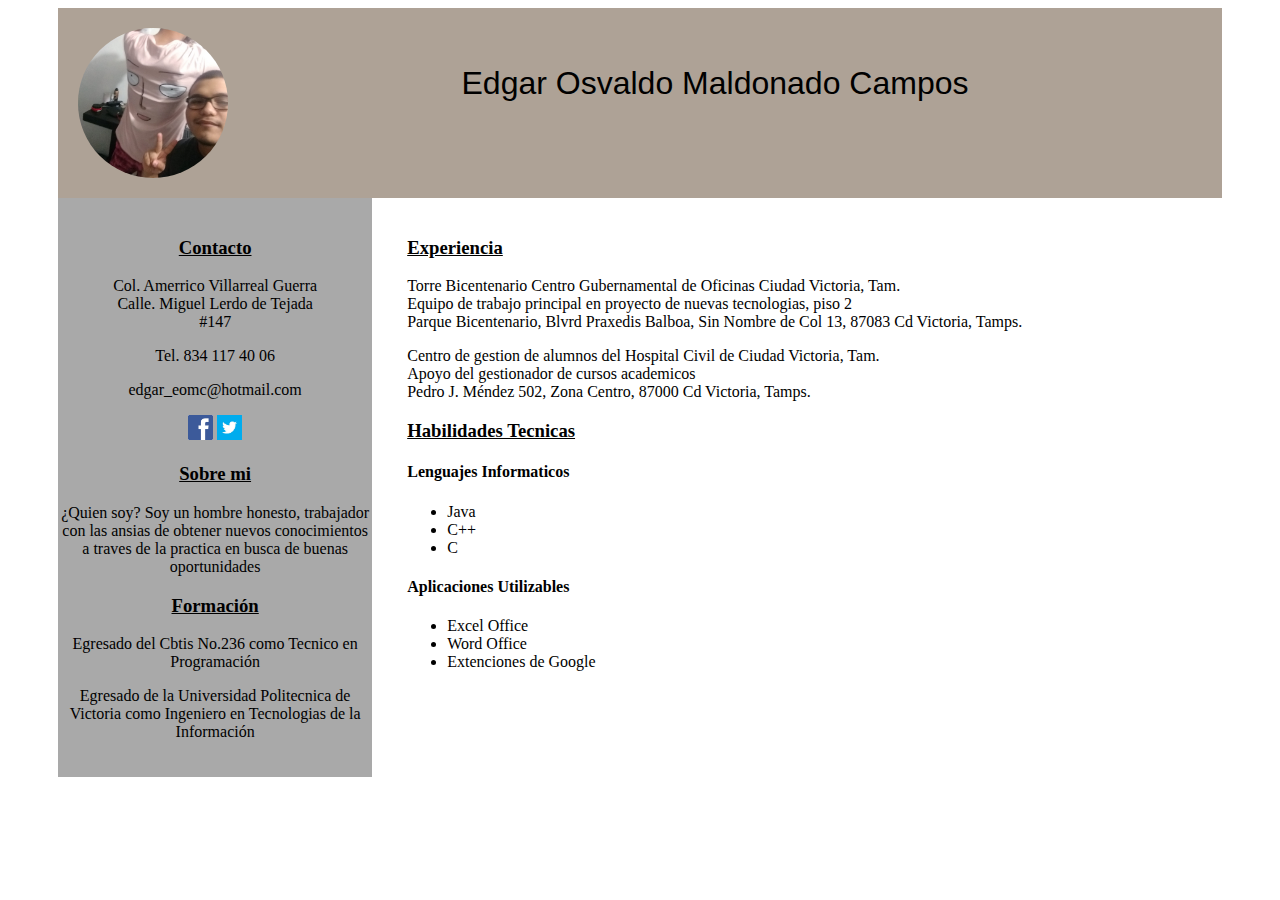
<file: 1.1Cv_MaldonadoCampos/index.html>
<!DOCTYPE html>
<html>
    <head>
        <meta charset="utf-8">
        <title>CV</title> 
        <link rel="stylesheet" type="text/css" href="style.css">
    </head>
    <body>
        <div class="fondo"> 
        <header>
            <img id="foto" src="foto.jpg">
            <div id="nombre"><br>Edgar Osvaldo Maldonado Campos</div>
        </header>
        <div align="left">

        <aside>
            <div>
                <h3>Contacto</h3>
                <p>Col. Amerrico Villarreal Guerra<br>Calle. Miguel Lerdo de Tejada<br>#147</p>
                <p>Tel. 834 117 40 06</p>
                <p>edgar_eomc@hotmail.com</p>
                <p><a href="https://www.facebook.com/khioya"><img src="Facebook.jpg" width="25px"></a>      <a href="https://twitter.com/Khioya"><img src="Twitter.jpg" width="25px"></a></p>
            </div>
            <div>
                <h3>Sobre mi</h3>
                <p>¿Quien soy? Soy un hombre honesto, trabajador con las ansias de obtener nuevos conocimientos a traves de la practica en busca de buenas oportunidades</p>
            </div>
            <div>
                <h3>Formación</h3>
                <p>Egresado del Cbtis No.236 como Tecnico en Programación</p>
                <p>Egresado de la Universidad Politecnica de Victoria como Ingeniero en Tecnologias de la Información</p>
            </div>
        </aside>
        <main>
            <h3>Experiencia</h3>
                <p>
                    Torre Bicentenario Centro Gubernamental de Oficinas Ciudad Victoria, Tam.
                    <br>Equipo de trabajo principal en proyecto de nuevas tecnologias, piso 2
                    <br>Parque Bicentenario, Blvrd Praxedis Balboa, Sin Nombre de Col 13, 87083 Cd Victoria, Tamps.
                </p>
                <p>
                    Centro de gestion de alumnos del Hospital Civil de Ciudad Victoria, Tam.
                    <br>Apoyo del gestionador de cursos academicos
                    <br>Pedro J. Méndez 502, Zona Centro, 87000 Cd Victoria, Tamps.
                </p>
            <h3>Habilidades Tecnicas</h3>
                <h4>Lenguajes Informaticos</h4>
                <ul type="disc">
                    <li>Java</li>
                    <li>C++</li>
                    <li>C</li>
                </ul>           
                <h4>Aplicaciones Utilizables</h4>
                <ul type="disc">
                    <li>Excel Office</li>
                    <li>Word Office</li>
                    <li>Extenciones de Google</li>
                </ul>
        </main>
        </div>  
    </div>
    </body>
</html>
</file>
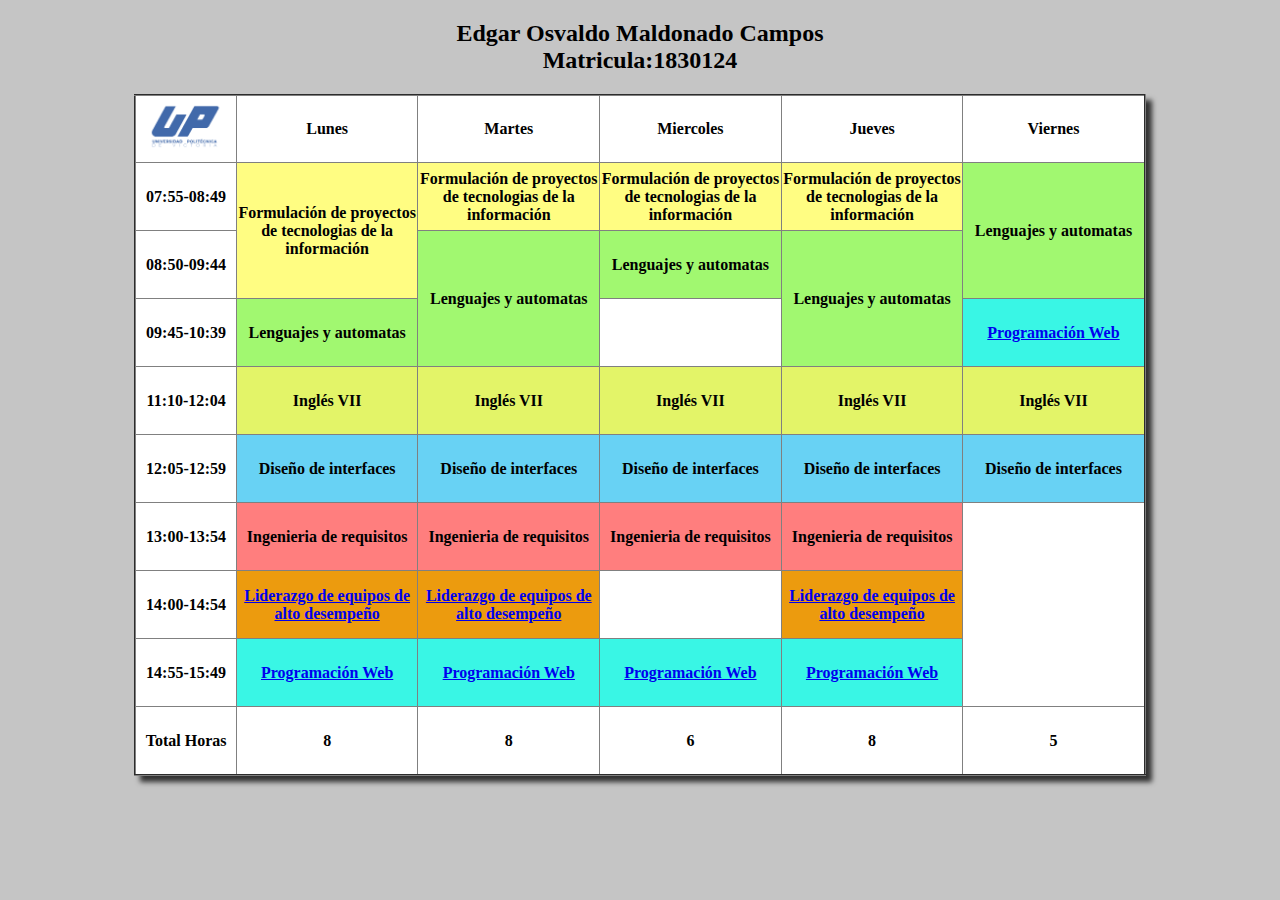
<file: 1.2Horario_MaldonadoCampos/index.html>
<!DOCTYPE html>
<html>
    <head>
        <meta charset="utf-8">
        <title>Horario</title>
        <link rel="stylesheet" type="text/css" href="style.css">
    </head>
    <body>
        <header>
            <h2>Edgar Osvaldo Maldonado Campos<br>Matricula:1830124</h2>
        </header>
        <main>
            <table align="center" width="80%" border="2">
                <thead>
                    <tr>
                        <th width="10%"><a href="http://www.upvictoria.edu.mx/"><img src="Logo UPV.png" width="100%"></a></th>
                        <th width="18%">Lunes</th>
                        <th width="18%">Martes</th>
                        <th width="18%">Miercoles</th>
                        <th width="18%">Jueves</th>
                        <th width="18%">Viernes</th>
                    </tr>
                </thead>
                <tbody>
                    <tr>
                        <th>07:55-08:49</th>
                        <th rowspan="2" class="formulacion">Formulación de proyectos de tecnologias de la información</th>
                        <th class="formulacion">Formulación de proyectos de tecnologias de la información</th>
                        <th class="formulacion">Formulación de proyectos de tecnologias de la información</th>
                        <th class="formulacion">Formulación de proyectos de tecnologias de la información</th>
                        <th rowspan="2" class="lenguajes">Lenguajes y automatas</th>
                    </tr>
                    <tr>
                        <th>08:50-09:44</th>
                        <th rowspan="2"  class="lenguajes">Lenguajes y automatas</th>
                        <th  class="lenguajes">Lenguajes y automatas</th>
                        <th rowspan="2"  class="lenguajes">Lenguajes y automatas</th>
                    </tr>
                    <tr>
                        <th>09:45-10:39</th>
                        <th class="lenguajes">Lenguajes y automatas</th>
                        <th></th>
                        <th class="web"><a href="https://meet.google.com/hso-djia-wfb?pli=1&authuser=1">Programación Web</a></th>
                    </tr>
                    <tr>
                        <th>11:10-12:04</th>
                        <th class="ingles">Inglés VII</th>
                        <th class="ingles">Inglés VII</th>
                        <th class="ingles">Inglés VII</th>
                        <th class="ingles">Inglés VII</th>
                        <th class="ingles">Inglés VII</th>
                    </tr>
                    <tr>
                        <th>12:05-12:59</th>
                        <th class="disenio">Diseño de interfaces</th>
                        <th class="disenio">Diseño de interfaces</th>
                        <th class="disenio">Diseño de interfaces</th>
                        <th class="disenio">Diseño de interfaces</th>
                        <th class="disenio">Diseño de interfaces</th>
                    </tr>
                    <tr>
                        <th>13:00-13:54</th>
                        <th class="requisitos">Ingenieria de requisitos</th>
                        <th class="requisitos">Ingenieria de requisitos</th>
                        <th class="requisitos">Ingenieria de requisitos</th>
                        <th class="requisitos">Ingenieria de requisitos</th>
                        <th rowspan="3"></th>
                    </tr>
                    <tr>
                        <th>14:00-14:54</th>
                        <th class="liderazgo"><a href="https://meet.google.com/dfu-afiq-emf?pli=1&authuser=1">Liderazgo de equipos de alto desempeño</a></th>
                        <th class="liderazgo"><a href="https://meet.google.com/dfu-afiq-emf?pli=1&authuser=1">Liderazgo de equipos de alto desempeño</a></th>
                        <th></th>
                        <th class="liderazgo"><a href="https://meet.google.com/dfu-afiq-emf?pli=1&authuser=1">Liderazgo de equipos de alto desempeño</a></th>
                    </tr>
                    
                    <tr>
                        <th>14:55-15:49</th>
                        <th class="web"><a href="https://meet.google.com/hso-djia-wfb?pli=1&authuser=1">Programación Web</a></th>
                        <th class="web"><a href="https://meet.google.com/hso-djia-wfb?pli=1&authuser=1">Programación Web</a></th>
                        <th class="web"><a href="https://meet.google.com/hso-djia-wfb?pli=1&authuser=1">Programación Web</a></th>
                        <th class="web"><a href="https://meet.google.com/hso-djia-wfb?pli=1&authuser=1">Programación Web</a></th>
                    </tr>
                    <tr>
                        <th>Total Horas</th>
                        <th>8</th>
                        <th>8</th>
                        <th>6</th>
                        <th>8</th>
                        <th>5</th>
                    </tr>
                </tbody>
            </table>
        </main>
    </body>
</html>
</file>
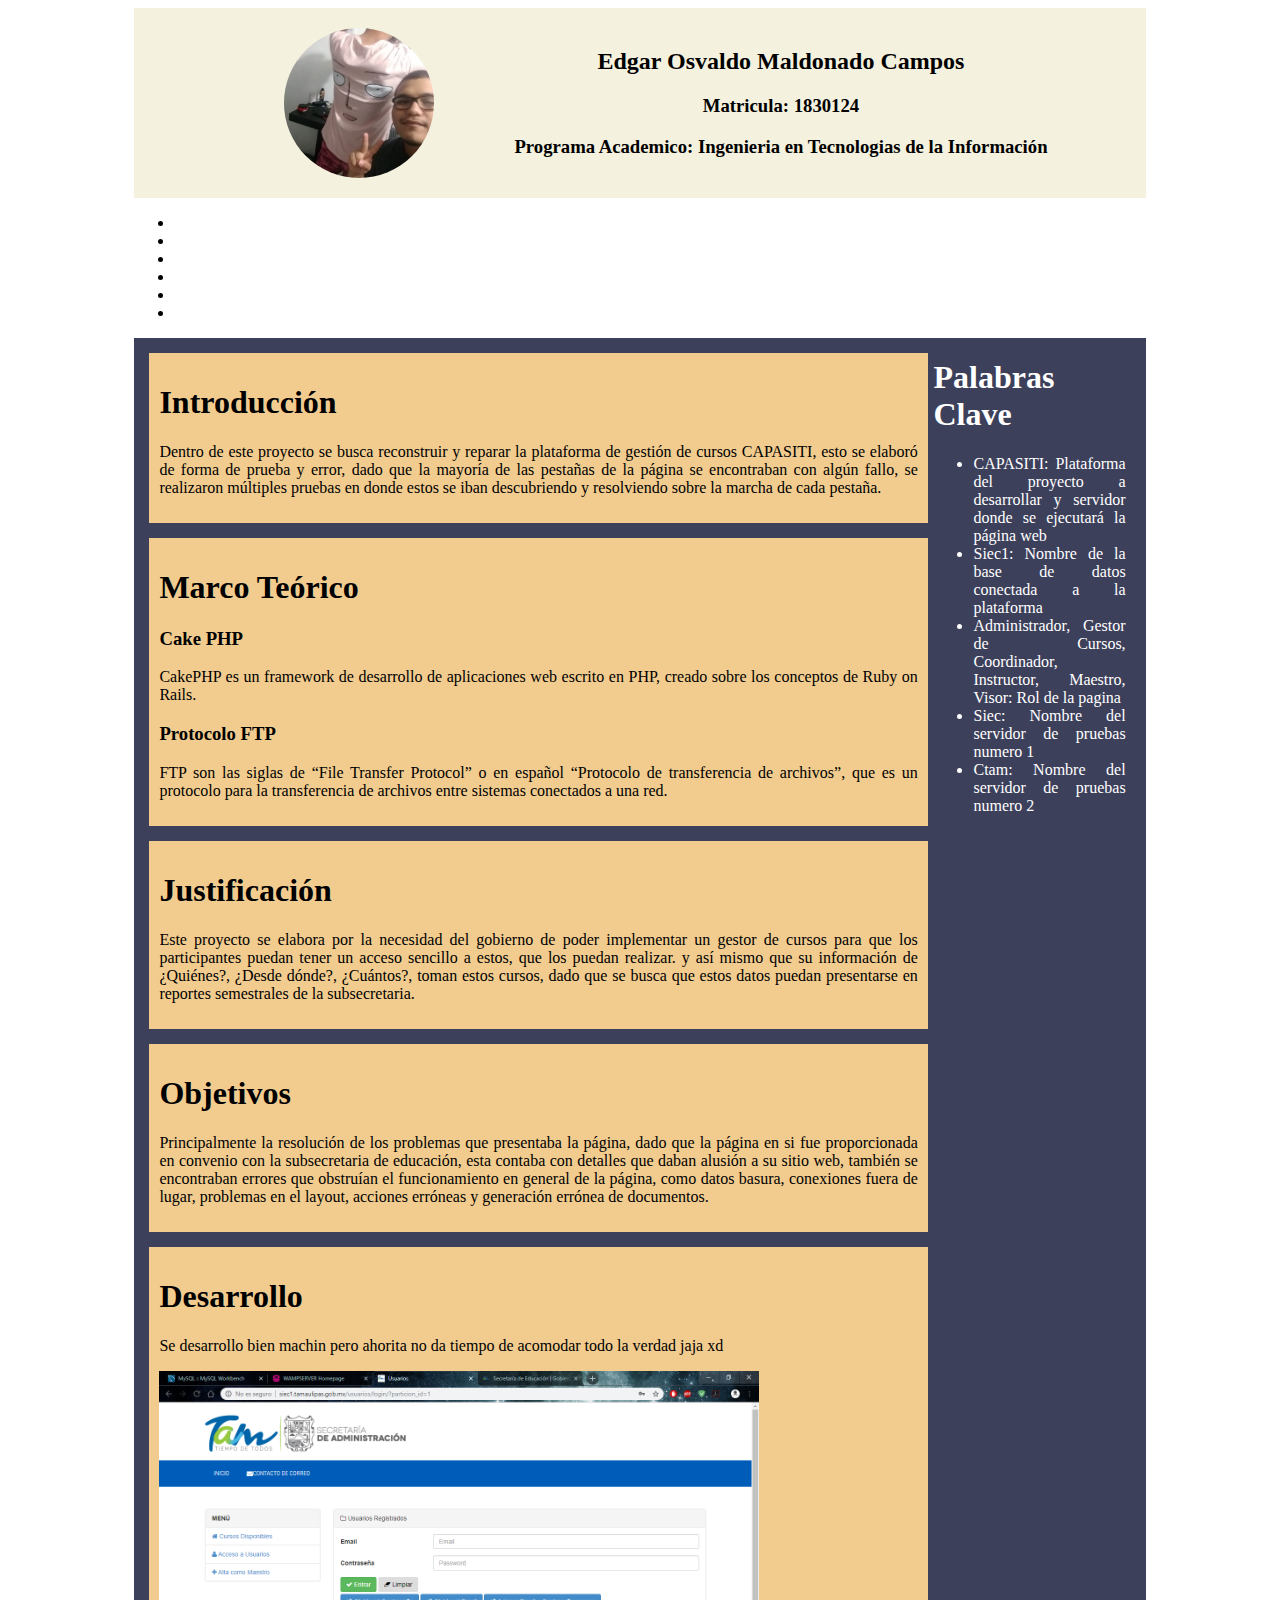
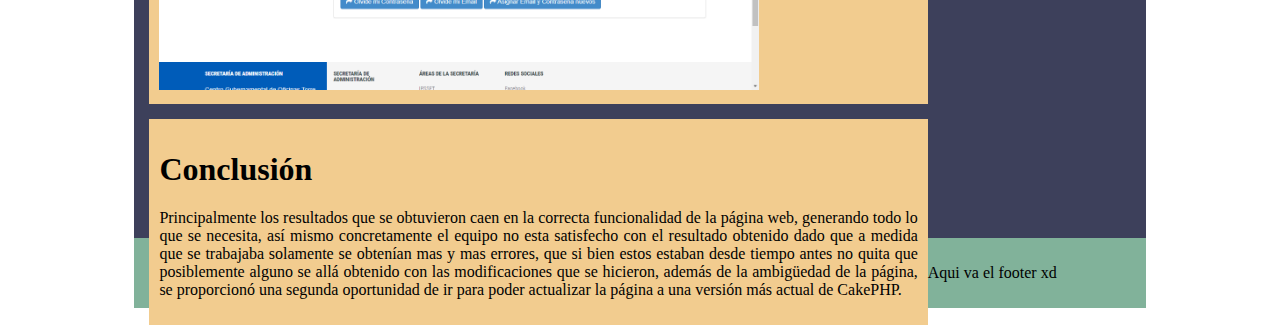
<file: 1.3Reporte_MaldonadoCampos/Index.html>
<!DOCTYPE html>
<html>
    <head>
        <meta charset="utf-8">
        <title>Reporte de Estancias</title> 
        <link rel="stylesheet" type="text/css" href="style.css">
    </head>
    <body>
        <div class="contenido">
            <header>
                    <img src="foto.jpg" id="foto"> 
                    <div id="texto">
                        <h2>Edgar Osvaldo Maldonado Campos</h2>
                        <h3>Matricula: 1830124</h3>
                        <h3>Programa Academico: Ingenieria en Tecnologias de la Información</h3>    
                    </div>
                </header>
            <nav>
                <ul>
                    <li id="li"><a href="#introduccion">Introducción</a></li>
                    <li id="li"><a href="#marco">Marco Teórico</a></li>
                    <li id="li"><a href="#justificacion">Justificación</a></li>
                    <li id="li"><a href="#objetivos">Objetivos</a></li>
                    <li id="li"><a href="#desarrollo">Desarrollo del Proyecto</a></li>
                    <li id="li"><a href="#conclusion">Conclusión</a></li>
                </ul>
            </nav>
            <main>
                <aside>
                    <h1>Palabras Clave</h1>
                    <ul>
                        <li>CAPASITI: Plataforma del proyecto a desarrollar y servidor donde se ejecutará la página web</li>
                        <li>Siec1: Nombre de la base de datos conectada a la plataforma</li>
                        <li>Administrador, Gestor de Cursos, Coordinador, Instructor, Maestro, Visor: Rol de la pagina</li>
                        <li>Siec: Nombre del servidor de pruebas numero 1</li>
                        <li>Ctam: Nombre del servidor de pruebas numero 2</li>
                    </ul>
                </aside>
                <section id="introduccion">
                   <h1>Introducción</h1>
                   <p>Dentro de este proyecto se busca reconstruir y reparar la plataforma de gestión de cursos CAPASITI, esto se elaboró de forma de prueba y error, dado que la mayoría de las pestañas de la página se encontraban con algún fallo, se realizaron múltiples pruebas en donde estos se iban descubriendo y resolviendo sobre la marcha de cada pestaña.</p> 
                </section>
                <section id="marco">
                    <h1>Marco Teórico</h1>
                    <h3>Cake PHP</h3>
                    <P>CakePHP es un framework de desarrollo de aplicaciones web escrito en PHP, creado sobre los conceptos de Ruby on Rails.</P>
                    <h3>Protocolo FTP</h3>
                    <p>FTP son las siglas de “File Transfer Protocol” o en español “Protocolo de transferencia de archivos”, que es un protocolo para la transferencia de archivos entre sistemas conectados a una red. </p>
                </section>
                <section id="justificacion">
                    <h1>Justificación</h1>
                    <p>Este proyecto se elabora por la necesidad del gobierno de poder implementar un gestor de cursos para que los participantes puedan tener un acceso sencillo a estos, que los puedan realizar. y así mismo que su información de ¿Quiénes?, ¿Desde dónde?, ¿Cuántos?, toman estos cursos, dado que se busca que estos datos puedan presentarse en reportes semestrales de la subsecretaria. </p>
                </section>
                <section id="objetivos">
                    <h1>Objetivos</h1>
                    <p>Principalmente la resolución de los problemas que presentaba la página, dado que la página en si fue proporcionada en convenio con la subsecretaria de educación, esta contaba con detalles que daban alusión a su sitio web, también se encontraban errores que obstruían el funcionamiento en general de la página, como datos basura, conexiones fuera de lugar, problemas en el layout, acciones erróneas y generación errónea de documentos.  </p>
                </section>
                <section id="desarrollo">
                    <h1>Desarrollo</h1>
                    <p>Se desarrollo bien machin pero ahorita no da tiempo de acomodar todo la verdad jaja xd</p>
                    <img id="imgDesarrollo" src="desarrollo.png">
                </section>
                <section id=conclusion>
                    <h1>Conclusión</h1>
                    <p>Principalmente los resultados que se obtuvieron caen en la correcta funcionalidad de la página web, generando todo lo que se necesita, así mismo concretamente el equipo no esta satisfecho con el resultado obtenido dado que a medida que se trabajaba solamente se obtenían mas y mas errores, que si bien estos estaban desde tiempo antes no quita que posiblemente alguno se allá obtenido con las modificaciones que se hicieron, además de la ambigüedad de la página, se  proporcionó una segunda oportunidad de ir para poder actualizar la página a una versión más actual de CakePHP.</p>
                </section>
            </main>
            <footer>
                <p>Aqui va el footer xd</p>
            </footer>
        </div>
    </body>
</html>
</file>
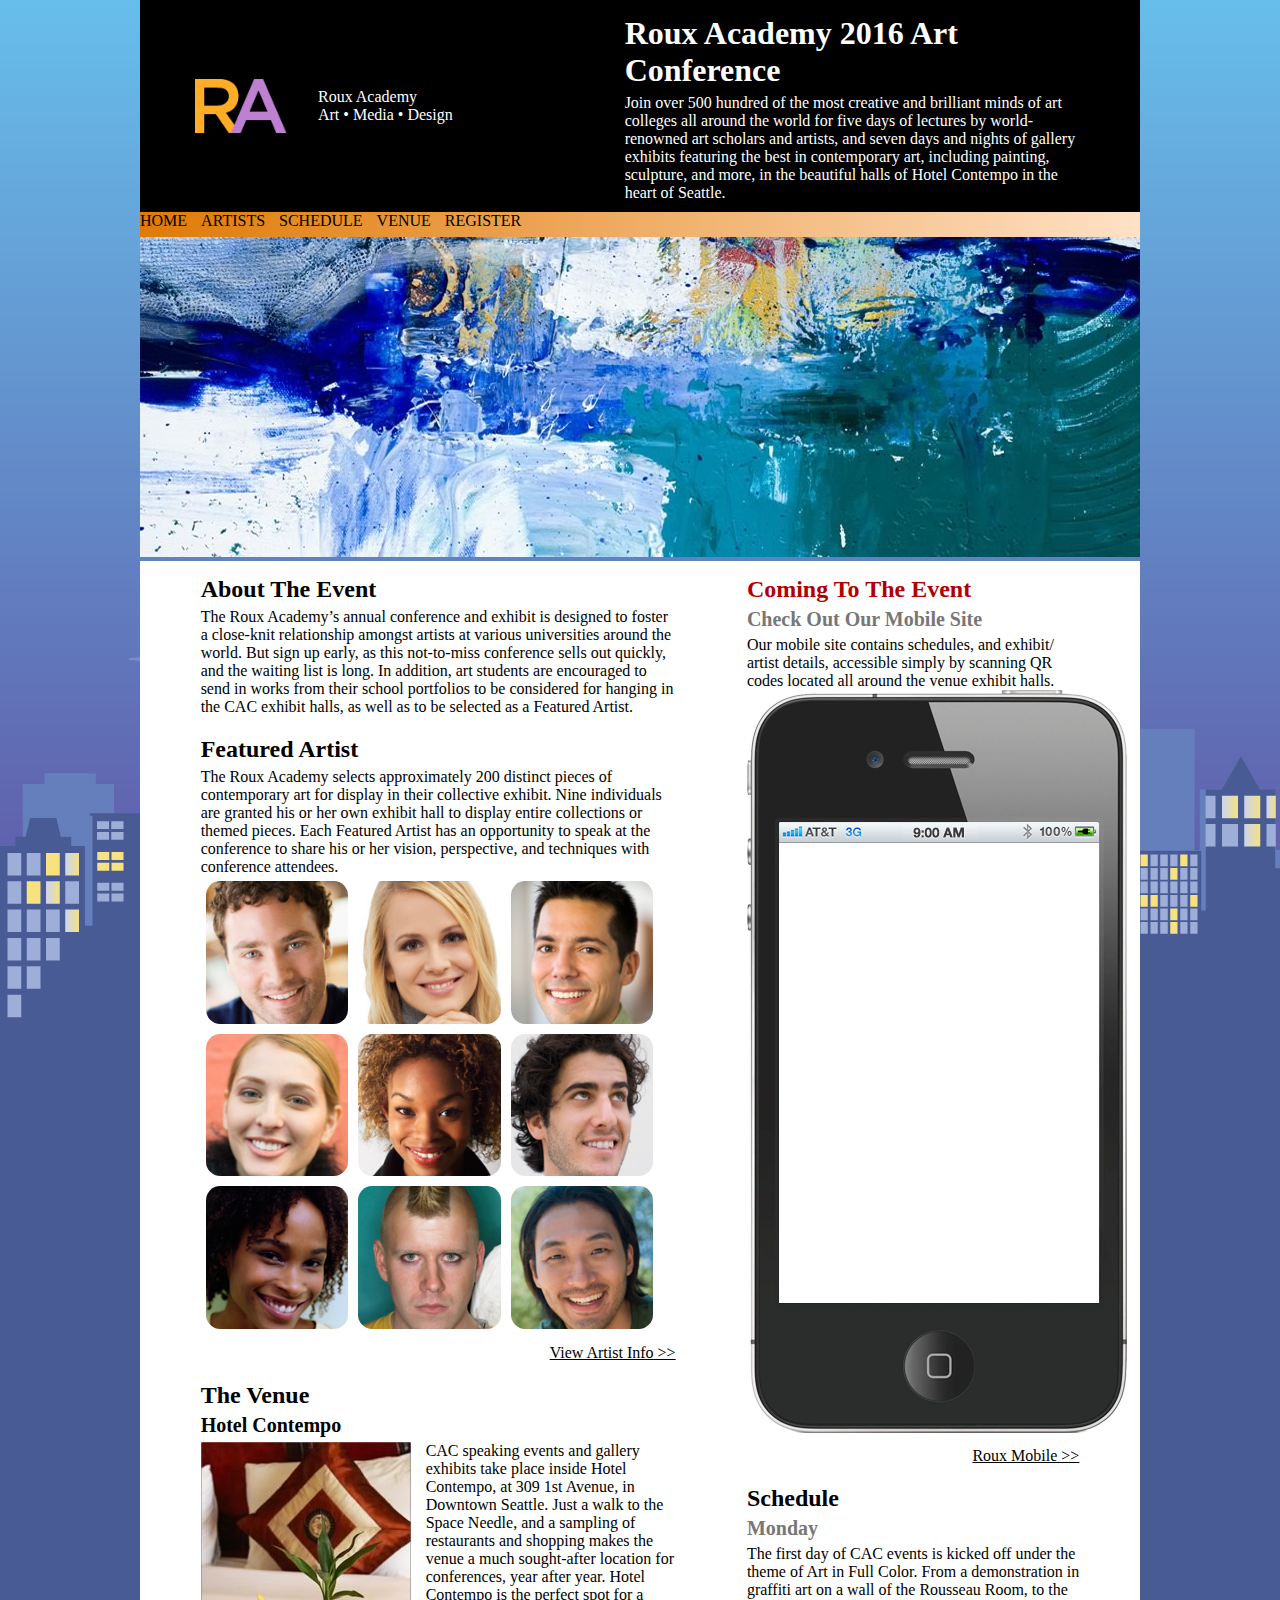
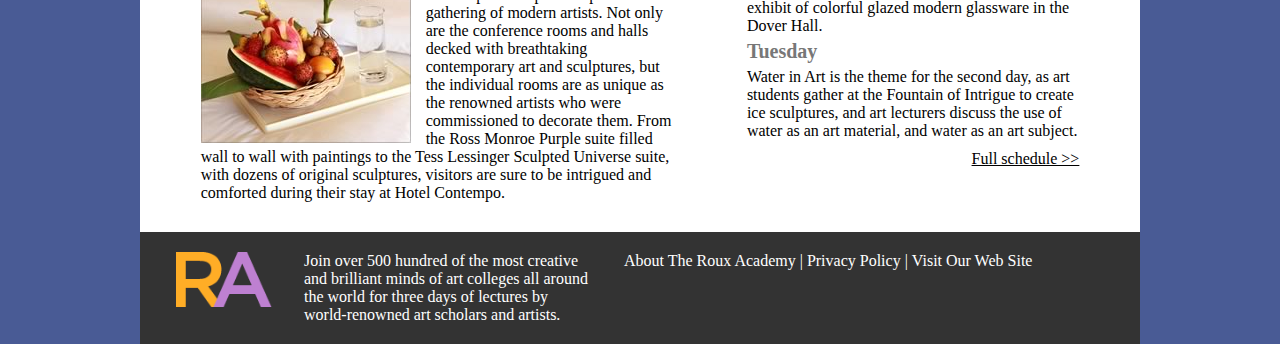
<file: 1.4RouxAcademy_MaldonadoCampos/index.html>
<!DOCTYPE html>
<html lang="en">
<head>
    <meta charset="UTF-8">
    <title>Roux Academy</title>
    <link rel="stylesheet" href="css/style.css">
</head>
<body>
    <div class="contenido">
        <header>
            <img src="images/ralogo_monogram.png" alt="Logo" class="logo">
            <p>Roux Academy <br> Art • Media • Design</p>
            <div>
                <h1>Roux Academy 2016 Art Conference</h1>
                <p>Join over 500 hundred of the most creative and brilliant minds of art colleges all around the world for five days of lectures by world-renowned art scholars and artists, and seven days and nights of gallery exhibits featuring the best in contemporary art, including painting, sculpture, and more, in the beautiful halls of Hotel Contempo in the heart of Seattle.</p>
            </div>
        </header>
        <nav>
            <ul>
                <li><a href="index.html">home</a></li>
                <li><a href="artist.html">artists</a></li>
                <li><a href="schedule.html">schedule</a></li>
                <li><a href="venue.html">venue</a></li>
                <li><a href="register.html">register</a></li>
            </ul>
        </nav>
        <img class="banner" src="images/art01.jpg" alt="banner">
        <!--fin header nav e imagen-->
        <div class="principal">
            <main>
                <section>
                    <h2>About the event</h2>
                    <p>The Roux Academy’s annual conference and exhibit is designed to foster a close-knit relationship amongst artists at various universities around the world. But sign up early, as this not-to-miss conference sells out quickly, and the waiting list is long. In addition, art students are encouraged to send in works from their school portfolios to be considered for hanging in the CAC exhibit halls, as well as to be selected as a Featured Artist.</p>
                </section>

                <section>
                    <h2>Featured Artist</h2>
                    <p>The Roux Academy selects approximately 200 distinct pieces of contemporary art for display in their collective exhibit. Nine individuals are granted his or her own exhibit hall to display entire collections or themed pieces. Each Featured Artist has an opportunity to speak at the conference to share his or her vision, perspective, and techniques with conference attendees.</p>
                    <div class="fotos-artistas">
                        <img src="images/artists/Barot_Bellingham_tn.jpg" alt="Barot_Bellingham_tn">
                        <img src="images/artists/Constance_Smith_tn.jpg" alt="Constance_Smith_tn">
                        <img src="images/artists/Hassum_Harrod_tn.jpg" alt="Hassum_Harrod_tn">
                        <img src="images/artists/Hillary_Goldwynn_tn.jpg" alt="Hillary_Goldwynn_tn">
                        <img src="images/artists/Jennifer_Jerome_tn.jpg" alt="Jennifer_Jerome_tn">
                        <img src="images/artists/Jonathan_Ferrar_tn.jpg" alt="Jonathan_Ferrar_tn">
                        <img src="images/artists/LaVonne_LaRue_tn.jpg" alt="LaVonne_LaRue_tn">
                        <img src="images/artists/Riley_Rewington_tn.jpg" alt="Riley_Rewington_tn">
                        <img src="images/artists/Xhou_Ta_tn.jpg" alt="Xhou_Ta_tn">
                    </div> <!--fin de fotos de artistas-->
                    <a href="artist.html" class="enlace-gris">View Artist Info >></a>
                </section>

                <section>
                    <h2>The venue</h2>
                    <h3>Hotel contempo</h3>
                    <img src="images/hotel_contempo.jpg" alt="hotel_contempo" class="flotante">
                    <p>CAC speaking events and gallery exhibits take place inside Hotel Contempo, at 309 1st Avenue, in Downtown Seattle. Just a walk to the Space Needle, and a sampling of restaurants and shopping makes the venue a much sought-after location for conferences, year after year.

                        Hotel Contempo is the perfect spot for a gathering of modern artists. Not only are the conference rooms and halls decked with breathtaking contemporary art and sculptures, but the individual rooms are as unique as the renowned artists who were commissioned to decorate them. From the Ross Monroe Purple suite filled wall to wall with paintings to the Tess Lessinger Sculpted Universe suite, with dozens of original sculptures, visitors are sure to be intrigued and comforted during their stay at Hotel Contempo.</p>
                </section>
            </main>

            <aside>
                <section>
                    <h2 class="rojo">Coming to the event</h2>
                    <h3 class="gris">Check out our mobile site</h3>
                    <p>Our mobile site contains schedules, and exhibit/ artist details, accessible simply by scanning QR codes located all around the venue exhibit halls.</p>
                    <img src="images/iphone.png" alt="iphone">
                    <a href="index.html" class="enlace-gris">Roux Mobile >></a>
                </section>

                <section>
                    <h2>Schedule</h2>
                    <h3 class="gris">Monday</h3>
                    <p>The first day of CAC events is kicked off under the theme of Art in Full Color. From a demonstration in graffiti art on a wall of the Rousseau Room, to the exhibit of colorful glazed modern glassware in the Dover Hall.</p>

                    <h3 class="gris">Tuesday</h3>
                    <p>Water in Art is the theme for the second day, as art students gather at the Fountain of Intrigue to create ice sculptures, and art lecturers discuss the use of water as an art material, and water as an art subject.</p>
                    <a href="schedule.html" class="enlace-gris">Full schedule >></a>
                </section>
            </aside> <!--fin del aside y del main-->
        </div>
        <footer>
            <img src="images/ralogo_monogram.png" alt="Logo" class="logo">
            <p>Join over 500 hundred of the most creative and brilliant minds of art colleges all around the world for three days of lectures by world-renowned art scholars and artists.</p>
            <div class="enlaces-footer">
                <ul>
                    <li><a href="about.html">About the roux academy</a></li>
                    <li>|</li>
                    <li><a href="policy.html">Privacy policy</a></li>
                    <li>|</li>
                    <li><a href="index.html">Visit our web site</a></li>
                </ul>
            </div>
        </footer>
    </div> <!-- fin div contenido-->
</body>
</html>
</file>
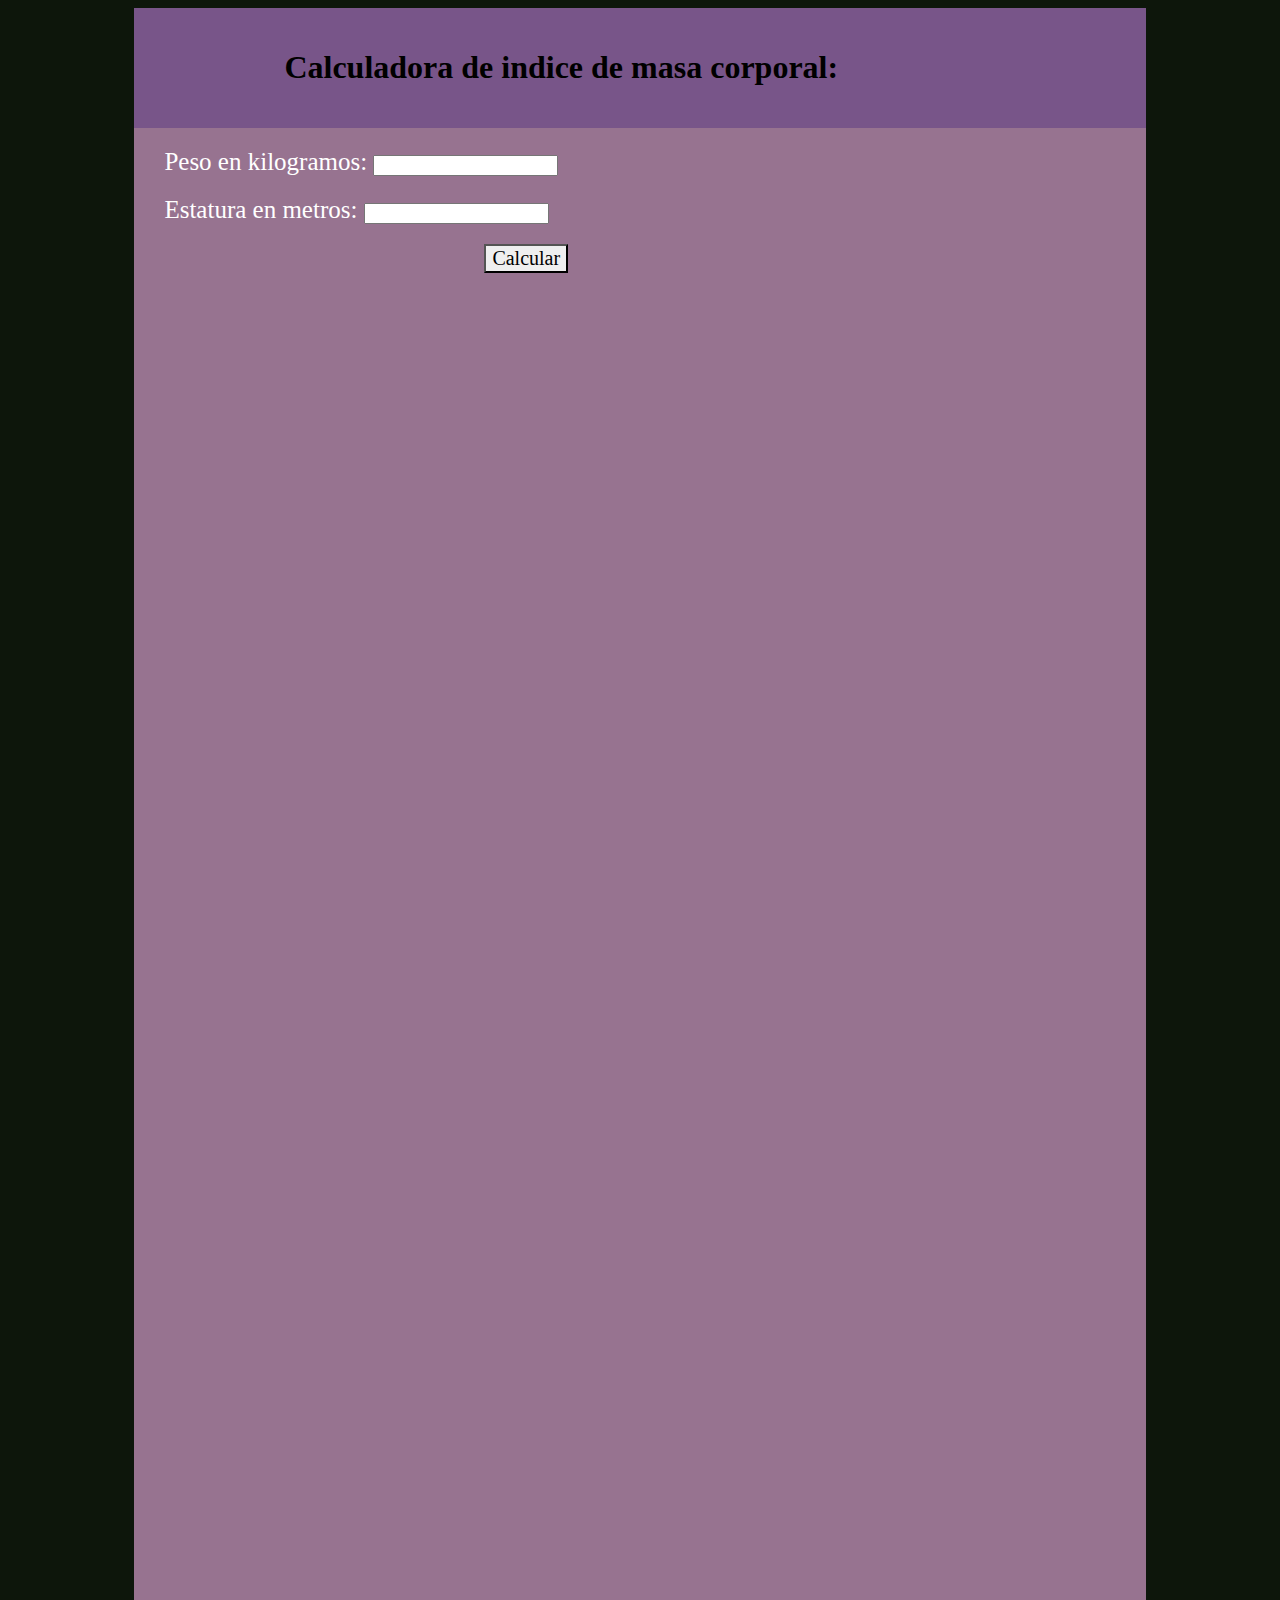
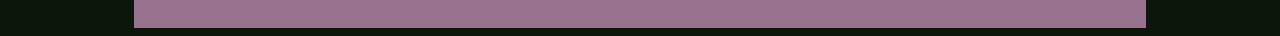
<file: 1.5IMC_MaldonadoCampos/index.html>
<!DOCTYPE html>
<html>
    <head>
        <title></title>
        <meta charset="utf-8">
        <link rel="stylesheet" type="text/css" href="style.css"> 
        <script src="script.js"></script>
    </head>
    <body>
        <div class="contenido">
            <header>
                <h1>Calculadora de indice de masa corporal: </h1>       
            </header>
            <main>
                <div class="captura">
                    <label>Peso en kilogramos: </label>
                    <input type="text" name="" id="peso">
                    </div>
                <div class="captura">
                    <label>Estatura en metros: </label>
                    <input type="text" name="" id="estatura">
                </div>
                <div >
                    <input type="button" onclick="imc();" name="" value="Calcular" class="boton"> 
                </div>
                <p id="imc"></p>
                <br>
                <aside id="img">
                </aside>
            </main>
        </div>
    </body>
</html>
</file>
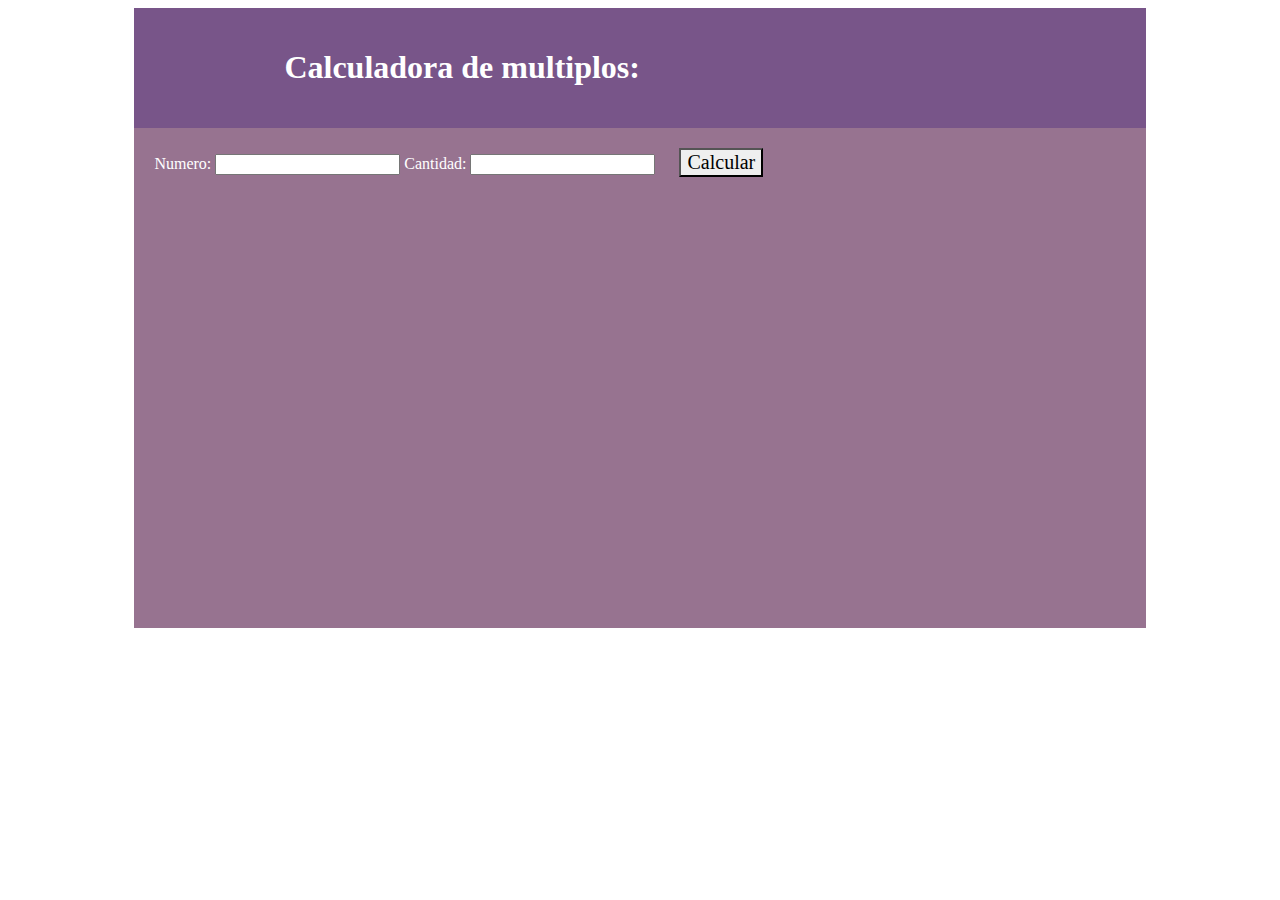
<file: 2.2Multiplicador_MaldonadoCampos/index.html>
<!DOCTYPE html>
<html>
    <head>
        <title></title>
        <meta charset="utf-8">
        <meta name="viewport" content="width=decice-width, initial-scale=1.0">
        <link rel="stylesheet" type="text/css" href="style.css"> 
        <script src="script.js"></script>
    </head>
    <body>
        <div class="contenido">
            <header>
                <h1>Calculadora de multiplos: </h1>
            </header>
            <main>
                <div id="datos" class="datos">
                    <label>Numero: </label>
                    <input type="text" name="" id="numero">
                    <label>Cantidad: </label>
                    <input type="text" name="" id="cantidad">
                    <input type="button" onclick="mostarTabla();" name="" value="Calcular" class="boton"> 
                </div>
                <div class="tabla" id="resultado">
                </div>
            </main>
        </div>
    </body>
</html>
</file>
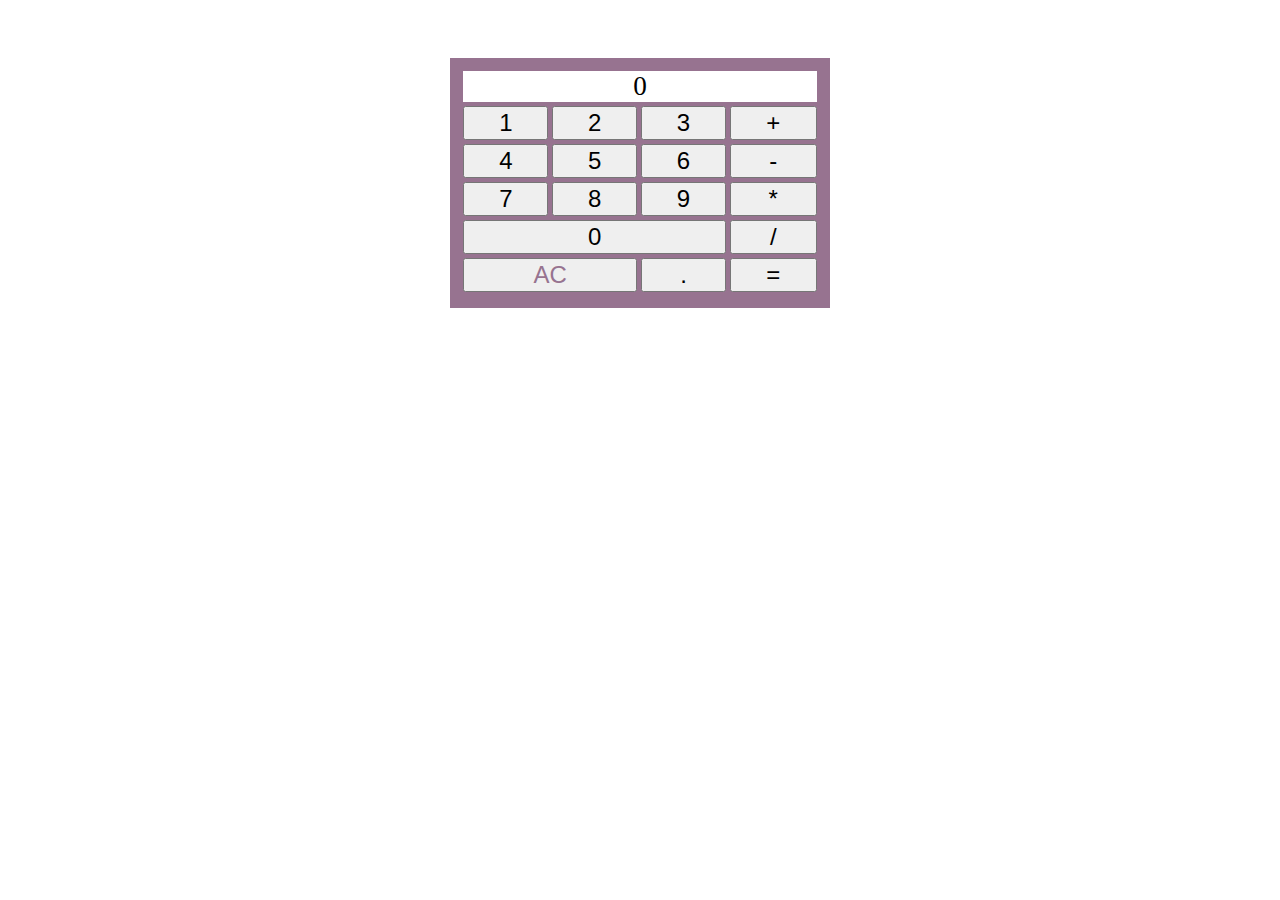
<file: 2.3Calculadora_MaldonadoCampos/Index.html>
<!doctype html>
<html lang="en">
  <head>
    <meta charset="utf-8">
    <meta name="viewport" content="viewport-fit=cover, width=device-width, initial-scale=1.0, minimum-scale=1.0, maximum-scale=1.0, user-scalable=no">
    <link href="Style.css" rel="stylesheet">
    <script src="Script.js"></script>    
    <title>Calculadora</title>
  </head>
  <body>
    <div class="contenido">
      <main>
        <table>
          <tr>
            <td colspan="4">
              <div class="pantalla">
                <span id="resultado">0</span>
              </div>
            </td>
          </tr>
          <tr>
            <td><button onclick="add('1')">1</button></td>
            <td><button onclick="add('2')">2</button></td>
            <td><button onclick="add('3')">3</button></td>
            <td><button onclick="add('+')">+</button></td>
          </tr>
          <tr>
            <td><button onclick="add('4')">4</button></td>
            <td><button onclick="add('5')">5</button></td>
            <td><button onclick="add('6')">6</button></td>
            <td><button onclick="add('-')">-</button></td>
          </tr>
          <tr>
            <td><button onclick="add('7')">7</button></td>
            <td><button onclick="add('8')">8</button></td>
            <td><button onclick="add('9')">9</button></td>
            <td><button onclick="add('*')">*</button></td>
          </tr>
          <tr>
            <td colspan="3"><button onclick="add('0')">0</button></td>
            <td colspan="3"><button onclick="add('/')">/</button></td>          
          </tr>
          <tr>
            <td colspan="2"><button onclick="del()" class="ac">AC</button></td>
            <td><button onclick="add('.')">.</button></td>
            <td><button onclick="calc()">=</button></td>            
          </tr>
        </table>
      </main>  
    </div>
  </body>
</html>
</file>
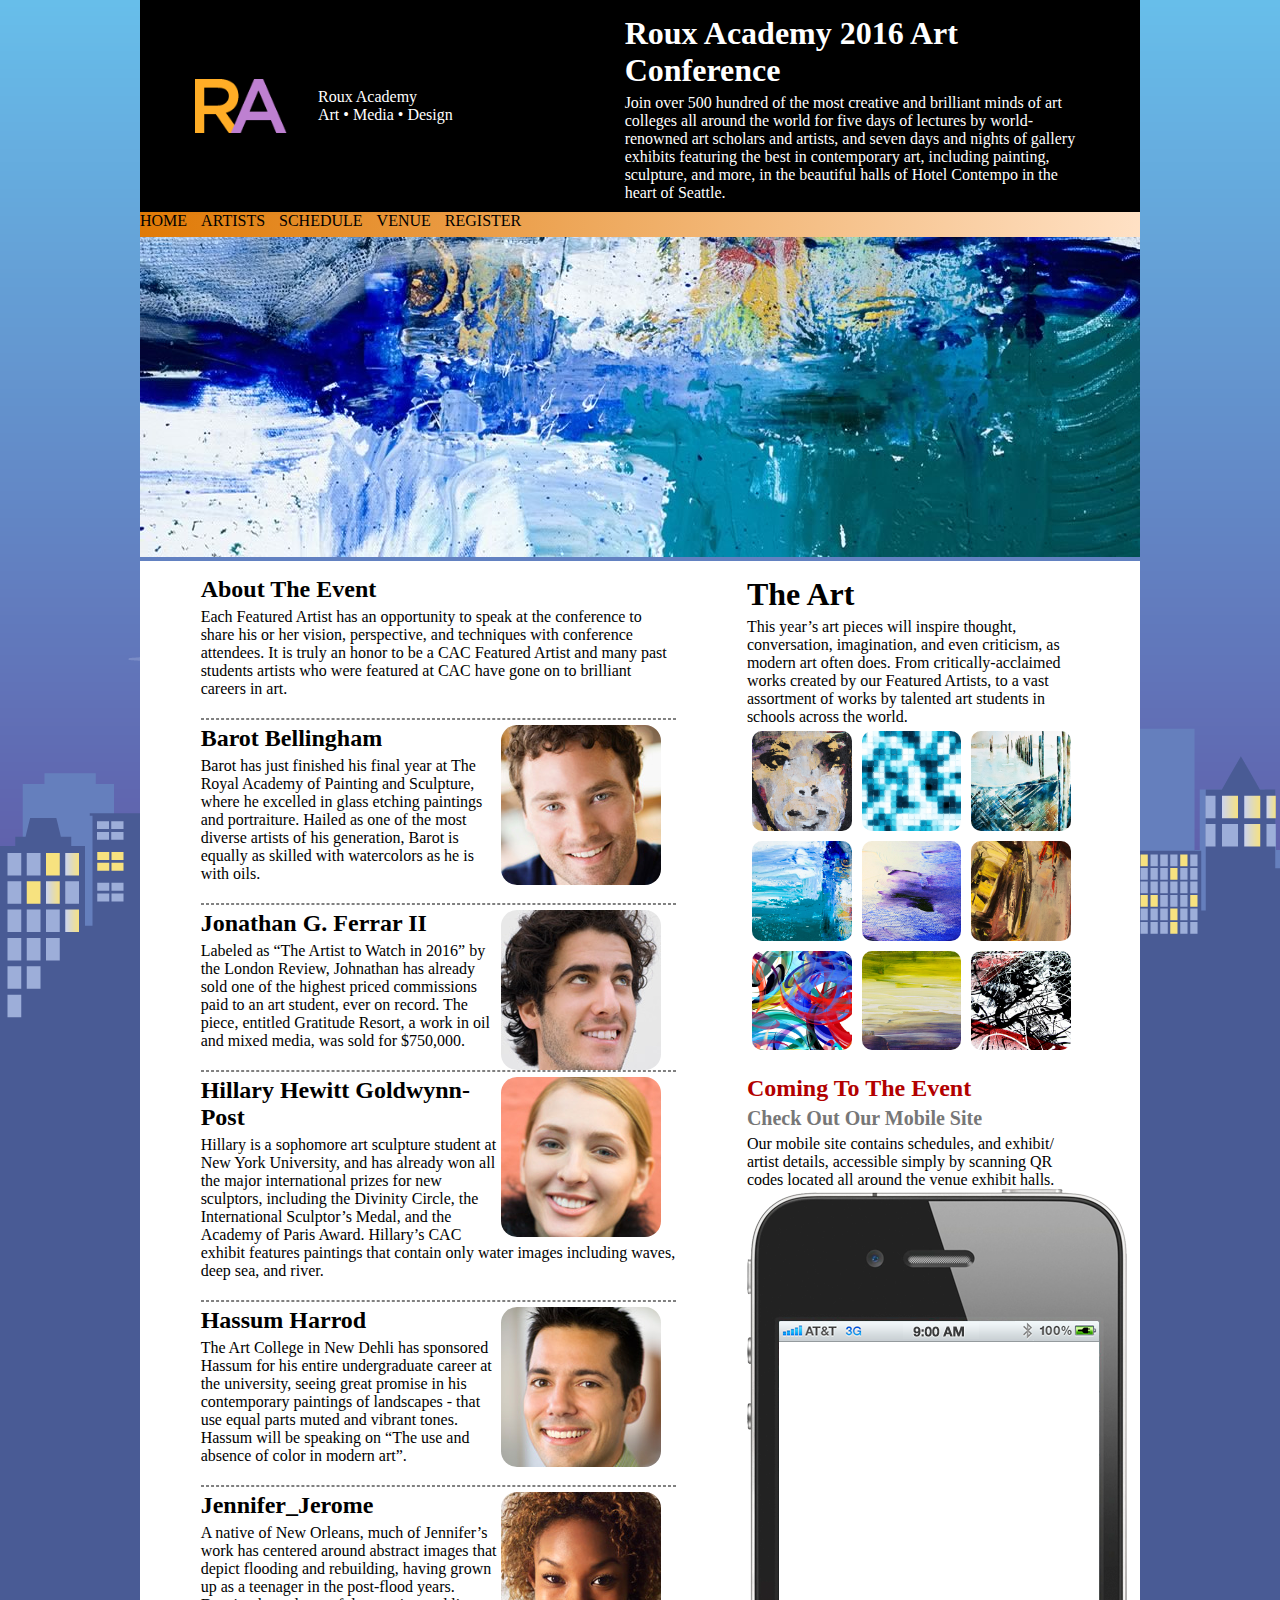
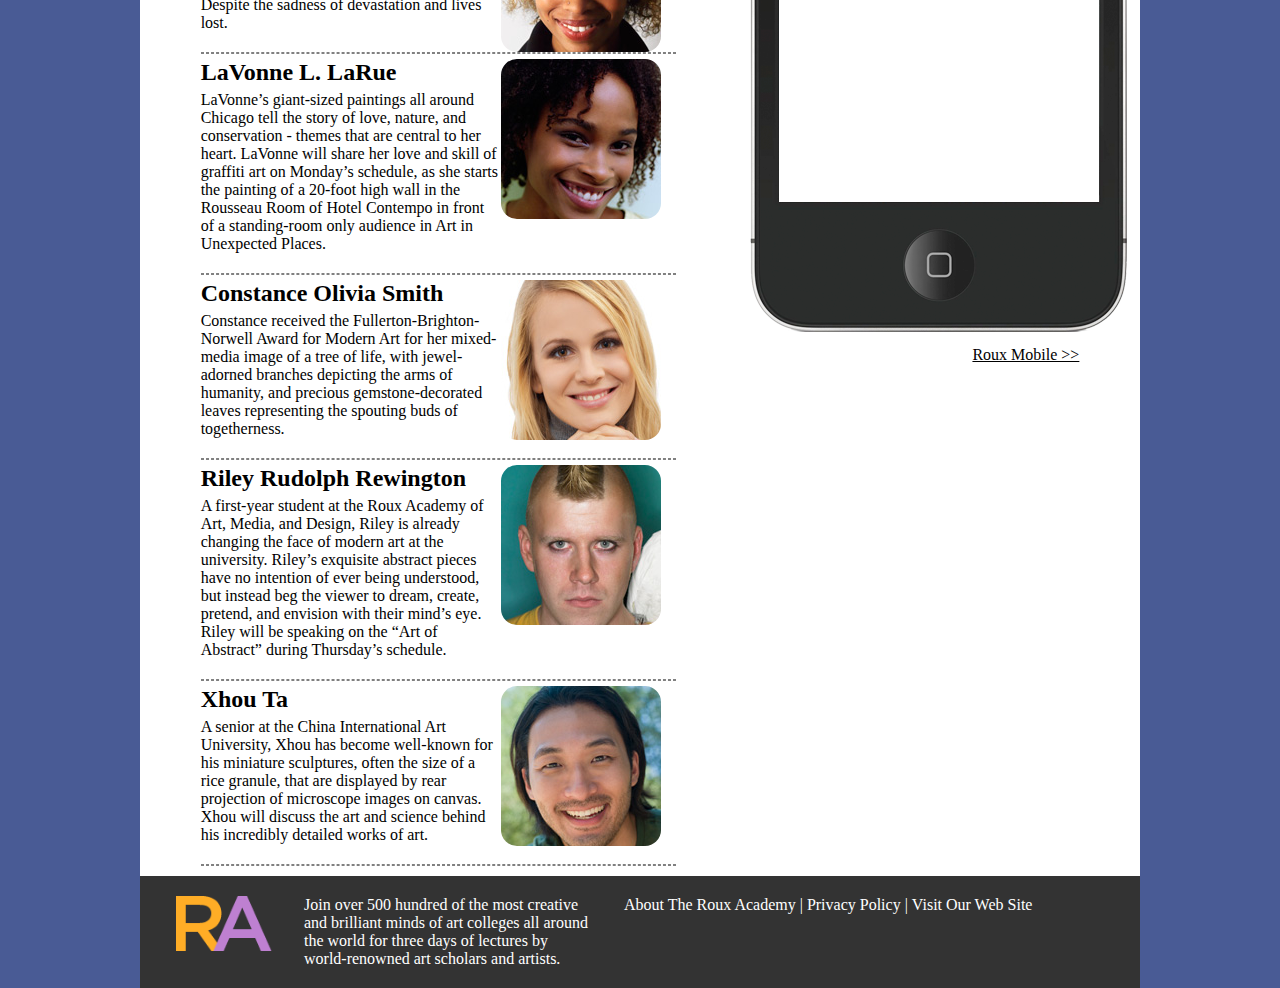
<file: 1.4RouxAcademy_MaldonadoCampos/artist.html>
<!DOCTYPE html>
<html>
<head>
    <meta charset="UTF-8">
    <title>Roux Academy: Artist</title>
    <link rel="stylesheet" href="css/artistas.css">
</head>
<body>
    <div class="contenido">
        <header>
            <img src="images/ralogo_monogram.png" alt="Logo" class="logo">
            <p>Roux Academy <br> Art • Media • Design</p>
            <div>
                <h1>Roux Academy 2016 Art Conference</h1>
                <p>Join over 500 hundred of the most creative and brilliant minds of art colleges all around the world for five days of lectures by world-renowned art scholars and artists, and seven days and nights of gallery exhibits featuring the best in contemporary art, including painting, sculpture, and more, in the beautiful halls of Hotel Contempo in the heart of Seattle.</p>
            </div>
        </header>
        <nav>
            <ul>
                <li><a href="index.html">home</a></li>
                <li><a href="artist.html">artists</a></li>
                <li><a href="schedule.html">schedule</a></li>
                <li><a href="venue.html">venue</a></li>
                <li><a href="register.html">register</a></li>
            </ul>
        </nav>
        <img class="banner" src="images/art01.jpg" alt="banner">
        <!--fin header nav e imagen-->
        <div class="principal">
            <main>
                <section>
                    <h2>About the event</h2>
                    <p>Each Featured Artist has an opportunity to speak at the conference to share his or her vision, perspective, and techniques with conference attendees. It is truly an honor to be a CAC Featured Artist and many past students artists who were featured at CAC have gone on to brilliant careers in art.</p>
                </section>
                <hr>
                <section>
                    <img src="images/artists/Barot_Bellingham_tn.jpg" alt="Barot_Bellingham_tn" class="flotante">
                    <h2>Barot Bellingham</h2>
                    <p>Barot has just finished his final year at The Royal Academy of Painting and Sculpture, where he excelled in glass etching paintings and portraiture. Hailed as one of the most diverse artists of his generation, Barot is equally as skilled with watercolors as he is with oils.</p>
                </section>
                <hr>

                <section>
                    <img src="images/artists/Jonathan_Ferrar_tn.jpg" alt="Jonathan_Ferrar_tn" class="flotante">
                    <h2>Jonathan G. Ferrar II</h2>
                    <p>Labeled as “The Artist to Watch in 2016” by the London Review, Johnathan has already sold one of the highest priced commissions paid to an art student, ever on record. The piece, entitled Gratitude Resort, a work in oil and mixed media, was sold for $750,000.</p>
                </section>
                <hr>

                <section>
                    <img src="images/artists/Hillary_Goldwynn_tn.jpg" alt="Hillary_Goldwynn_tn" class="flotante">
                    <h2>Hillary Hewitt Goldwynn-Post</h2>
                    <p>Hillary is a sophomore art sculpture student at New York University, and has already won all the major international prizes for new sculptors, including the Divinity Circle, the International Sculptor’s Medal, and the Academy of Paris Award. Hillary’s CAC exhibit features paintings that contain only water images including waves, deep sea, and river.</p>
                    
                </section>
                <hr>

                <section>
                    <img src="images/artists/Hassum_Harrod_tn.jpg" alt="Hassum_Harrod_tn" class="flotante">
                    <h2>Hassum Harrod</h2>
                    <p>The Art College in New Dehli has sponsored Hassum for his entire undergraduate career at the university, seeing great promise in his contemporary paintings of landscapes - that use equal parts muted and vibrant tones. Hassum will be speaking on “The use and absence of color in modern art”.</p>
                    
                </section>
                <hr>

                <section>
                    <img src="images/artists/Jennifer_Jerome_tn.jpg" alt="Jennifer_Jerome_tn" class="flotante">
                    <h2>Jennifer_Jerome</h2>
                    <p>A native of New Orleans, much of Jennifer’s work has centered around abstract images that depict flooding and rebuilding, having grown up as a teenager in the post-flood years. Despite the sadness of devastation and lives lost.</p>
                    
                </section>
                <hr>

                <section>
                    <img src="images/artists/LaVonne_LaRue_tn.jpg" alt="LaVonne_LaRue_tn" class="flotante">
                    <h2>LaVonne L. LaRue</h2>
                    <p>LaVonne’s giant-sized paintings all around Chicago tell the story of love, nature, and conservation - themes that are central to her heart. LaVonne will share her love and skill of graffiti art on Monday’s schedule, as she starts the painting of a 20-foot high wall in the Rousseau Room of Hotel Contempo in front of a standing-room only audience in Art in Unexpected Places.</p>
                    
                </section>
                <hr>

                <section>
                    <img src="images/artists/Constance_Smith_tn.jpg" alt="Constance_Smith_tn" class="flotante">
                    <h2>Constance Olivia Smith</h2>
                    <p>Constance received the Fullerton-Brighton-Norwell Award for Modern Art for her mixed-media image of a tree of life, with jewel-adorned branches depicting the arms of humanity, and precious gemstone-decorated leaves representing the spouting buds of togetherness.</p>
                    
                </section>
                <hr>

                <section>
                    <img src="images/artists/Riley_Rewington_tn.jpg" alt="Riley_Rewington_tn" class="flotante">
                    <h2>Riley Rudolph Rewington</h2>
                    <p>A first-year student at the Roux Academy of Art, Media, and Design, Riley is already changing the face of modern art at the university. Riley’s exquisite abstract pieces have no intention of ever being understood, but instead beg the viewer to dream, create, pretend, and envision with their mind’s eye. Riley will be speaking on the “Art of Abstract” during Thursday’s schedule.</p>
                    
                </section>
                <hr>

                <section>
                    <img src="images/artists/Xhou_Ta_tn.jpg" alt="Xhou_Ta_tn" class="flotante">
                    <h2>Xhou Ta</h2>
                    <p>A senior at the China International Art University, Xhou has become well-known for his miniature sculptures, often the size of a rice granule, that are displayed by rear projection of microscope images on canvas. Xhou will discuss the art and science behind his incredibly detailed works of art.</p>
                    
                </section>
                <hr>
            </main>

            <aside>
                <section>
                    <h1>The Art</h1>
                    <p>This year’s art pieces will inspire thought, conversation, imagination, and even criticism, as modern art often does. From critically-acclaimed works created by our Featured Artists, to a vast assortment of works by talented art students in schools across the world.</p>
                    <div class="fotos-arte">
                        <img src="images/art/Barot_Bellingham_tn.jpg" alt="Barot_Bellingham_tn">
                        <img src="images/art/Constance_Smith_tn.jpg" alt="Constance_Smith_tn">
                        <img src="images/art/Hassum_Harrod_tn.jpg" alt="Hassum_Harrod_tn">
                        <img src="images/art/Hillary_Goldwynn_tn.jpg" alt="Hillary_Goldwynn_tn">
                        <img src="images/art/Jennifer_Jerome_tn.jpg" alt="Jennifer_Jerome_tn">
                        <img src="images/art/Jonathan_Ferrar_tn.jpg" alt="Jonathan_Ferrar_tn">
                        <img src="images/art/LaVonne_LaRue_tn.jpg" alt="LaVonne_LaRue_tn">
                        <img src="images/art/Riley_Rewington_tn.jpg" alt="Riley_Rewington_tn">
                        <img src="images/art/Xhou_Ta_tn.jpg" alt="Xhou_Ta_tn">
                    </div>
                </section>
                <section>
                    <h2 class="rojo">Coming to the event</h2>
                    <h3 class="gris">Check out our mobile site</h3>
                    <p>Our mobile site contains schedules, and exhibit/ artist details, accessible simply by scanning QR codes located all around the venue exhibit halls.</p>
                    <img src="images/iphone.png" alt="iphone">
                    <a href="index.html" class="enlace-gris">Roux Mobile >></a>
                </section>
            </aside>
        </div>
        <footer>
            <img src="images/ralogo_monogram.png" alt="Logo" class="logo">
            <p>Join over 500 hundred of the most creative and brilliant minds of art colleges all around the world for three days of lectures by world-renowned art scholars and artists.</p>
            <div class="enlaces-footer">
                <ul>
                    <li><a href="about.html">About the roux academy</a></li>
                    <li>|</li>
                    <li><a href="policy.html">Privacy policy</a></li>
                    <li>|</li>
                    <li><a href="index.html">Visit our web site</a></li>
                </ul>
            </div>
        </footer>
    </div>
</body>
</html>
</file>
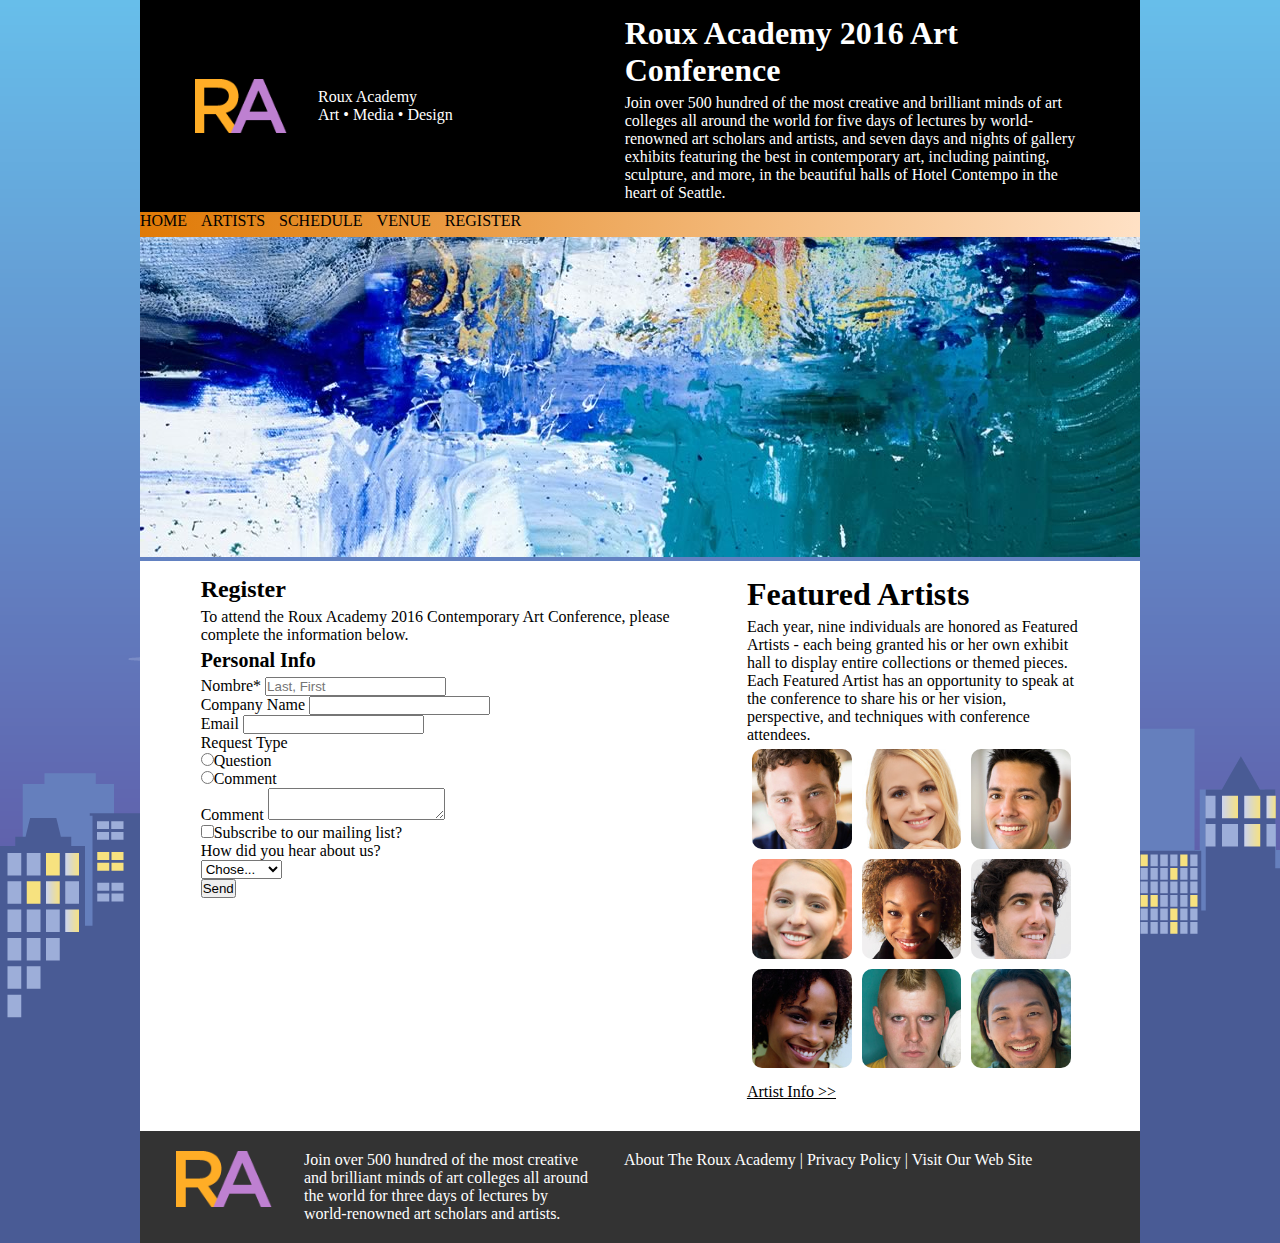
<file: 1.4RouxAcademy_MaldonadoCampos/register.html>
<!DOCTYPE html>
<html>
<head>
    <meta charset="UTF-8">
    <title>Register</title>
    <link rel="stylesheet" href="css/register.css">
</head>
<body>
    
    <div class="contenido">
        <header>
            <img src="images/ralogo_monogram.png" alt="Logo" class="logo">
            <p>Roux Academy <br> Art • Media • Design</p>
            <div>
                <h1>Roux Academy 2016 Art Conference</h1>
                <p>Join over 500 hundred of the most creative and brilliant minds of art colleges all around the world for five days of lectures by world-renowned art scholars and artists, and seven days and nights of gallery exhibits featuring the best in contemporary art, including painting, sculpture, and more, in the beautiful halls of Hotel Contempo in the heart of Seattle.</p>
            </div>
        </header>
        <nav>
            <ul>
                <li><a href="index.html">home</a></li>
                <li><a href="artist.html">artists</a></li>
                <li><a href="schedule.html">schedule</a></li>
                <li><a href="venue.html">venue</a></li>
                <li><a href="register.html">register</a></li>
            </ul>
        </nav>
        <img class="banner" src="images/art01.jpg" alt="banner">
    </div>

    <div class="principal">
        <main>
            <div>
                <h2>Register</h2>
                <p>To attend the Roux Academy 2016 Contemporary Art Conference, please complete the information below.</p>
            </div>

            <div>
                <h3>Personal Info</h3>
                <label>Nombre* </label>
                <input type="text" name="nombre" placeholder="Last, First" required>
            </div>

            <div>
                <label>Company Name</label>
                <input type="text" name="nombre-compañia">
            </div>

            <div>
                <label>Email</label>
                <input type="email" name="nombre-compañia" required>
            </div>
            
            <div>
                <label>Request Type</label>
                <br>
                <input type="radio" name="seleccion" value="Question">Question
                <br>
                <input type="radio" name="seleccion" value="Comment">Comment
            </div>

            <div>
                <label>Comment</label>
                <textarea name="descripcion"></textarea>
            </div>

            <div>
                <input type="checkbox" name="pasatiempos" value="Correr">Subscribe to our mailing list?
            </div>

            <div>
                <label>How did you hear about us?</label>
                <br>
                <select name="referencia" id="referencia">
                    <option>Chose...</option>
                    <option value="friend">A friend</option>
                    <option value="facebook">Facebook</option>
                    <option value="twitter">Twitter</option>
                </select>
            </div>



            <input type="submit" name="boton" value="Send">
        </main>

        <aside>
            <section>
                <h1>Featured Artists</h1>
                <p>Each year, nine individuals are honored as Featured Artists - each being granted his or her own exhibit hall to display entire collections or themed pieces. Each Featured Artist has an opportunity to speak at the conference to share his or her vision, perspective, and techniques with conference attendees.</p>
                <div class="fotos-artistas">
                    <img src="images/artists/Barot_Bellingham_tn.jpg" alt="Barot_Bellingham_tn">
                    <img src="images/artists/Constance_Smith_tn.jpg" alt="Constance_Smith_tn">
                    <img src="images/artists/Hassum_Harrod_tn.jpg" alt="Hassum_Harrod_tn">
                    <img src="images/artists/Hillary_Goldwynn_tn.jpg" alt="Hillary_Goldwynn_tn">
                    <img src="images/artists/Jennifer_Jerome_tn.jpg" alt="Jennifer_Jerome_tn">
                    <img src="images/artists/Jonathan_Ferrar_tn.jpg" alt="Jonathan_Ferrar_tn">
                    <img src="images/artists/LaVonne_LaRue_tn.jpg" alt="LaVonne_LaRue_tn">
                    <img src="images/artists/Riley_Rewington_tn.jpg" alt="Riley_Rewington_tn">
                    <img src="images/artists/Xhou_Ta_tn.jpg" alt="Xhou_Ta_tn">
                    <a href="artist.html" class="enlace-gris">Artist Info >></a>
                </div>
            </section>
        </aside>

        
    </div>
    <footer>
        <img src="images/ralogo_monogram.png" alt="Logo" class="logo">
        <p>Join over 500 hundred of the most creative and brilliant minds of art colleges all around the world for three days of lectures by world-renowned art scholars and artists.</p>
        <div class="enlaces-footer">
            <ul>
                <li><a href="about.html">About the roux academy</a></li>
                <li>|</li>
                <li><a href="policy.html">Privacy policy</a></li>
                <li>|</li>
                <li><a href="index.html">Visit our web site</a></li>
            </ul>
        </div>
    </footer>

</body>
</html>
</file>
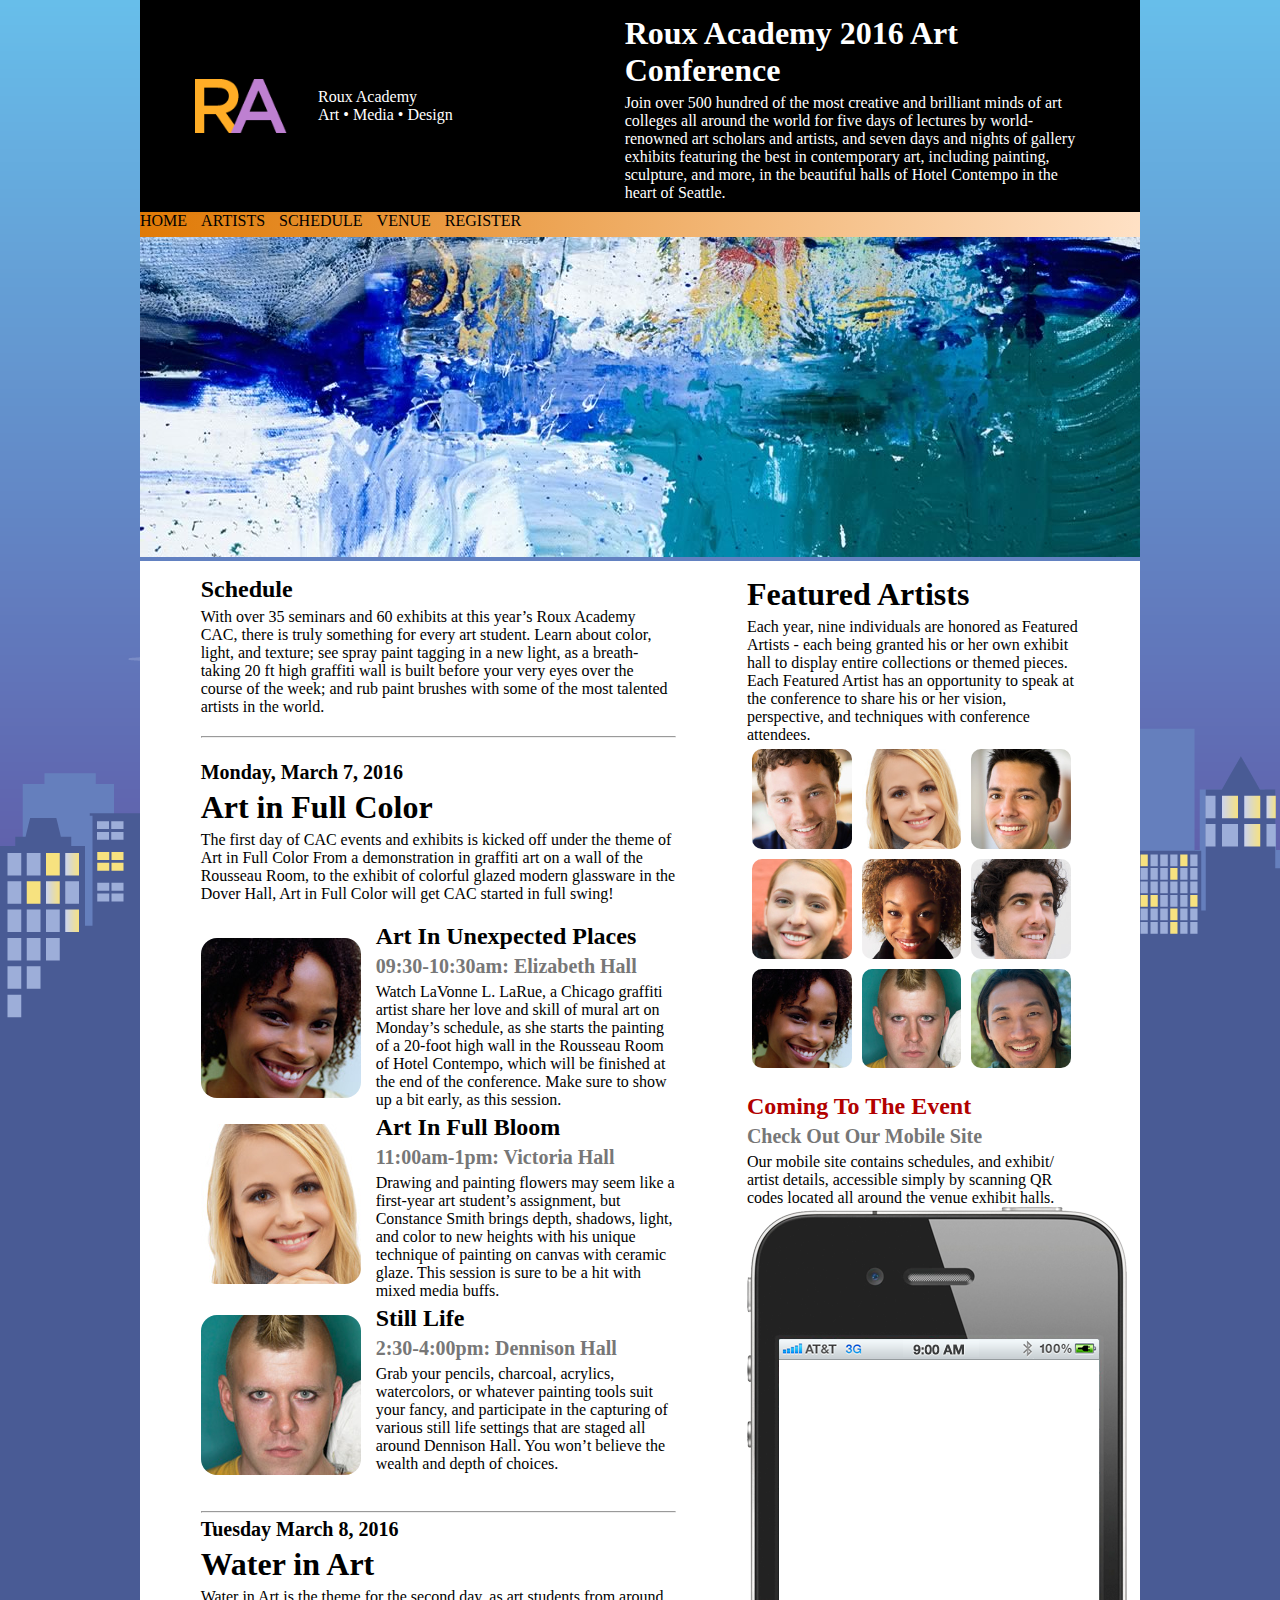
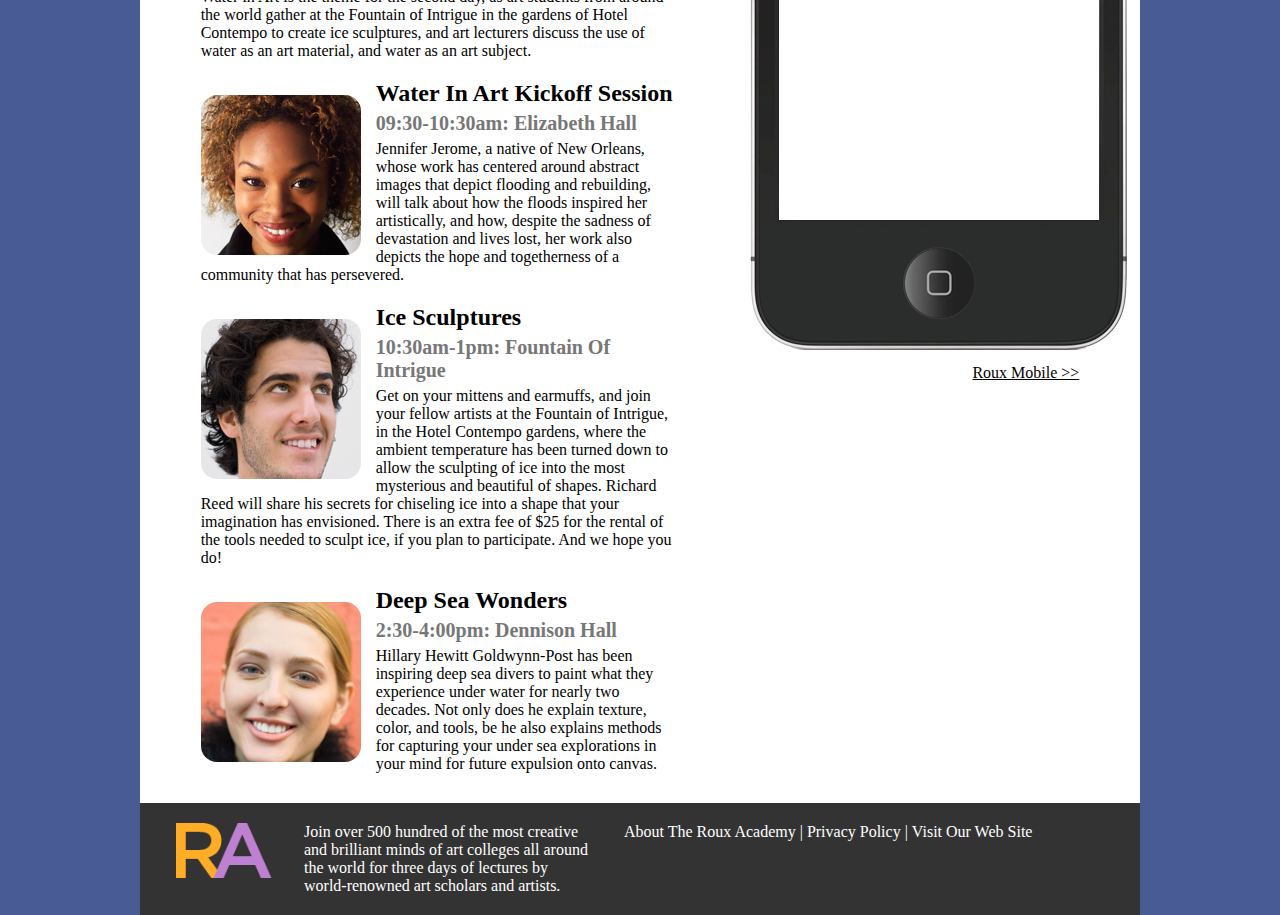
<file: 1.4RouxAcademy_MaldonadoCampos/schedule.html>
<!DOCTYPE html>
<html>
<head>
    <meta charset="UTF-8">
    <title>Schedule</title>
    <link rel="stylesheet" href="css/schedule.css">
</head>
<body>
    <div class="contenido">
        <header>
            <img src="images/ralogo_monogram.png" alt="Logo" class="logo">
            <p>Roux Academy <br> Art • Media • Design</p>
            <div>
                <h1>Roux Academy 2016 Art Conference</h1>
                <p>Join over 500 hundred of the most creative and brilliant minds of art colleges all around the world for five days of lectures by world-renowned art scholars and artists, and seven days and nights of gallery exhibits featuring the best in contemporary art, including painting, sculpture, and more, in the beautiful halls of Hotel Contempo in the heart of Seattle.</p>
            </div>
        </header>

        <nav>
            <ul>
                <li><a href="index.html">home</a></li>
                <li><a href="artist.html">artists</a></li>
                <li><a href="schedule.html">schedule</a></li>
                <li><a href="venue.html">venue</a></li>
                <li><a href="register.html">register</a></li>
            </ul>
        </nav>
        <img class="banner" src="images/art01.jpg" alt="banner">
        <!--fin header nav e imagen-->

        <div class="principal">
            <main>
                <section>
                    <h2>Schedule</h2>
                    <p>With over 35 seminars and 60 exhibits at this year’s Roux Academy CAC, there is truly something for every art student. Learn about color, light, and texture; see spray paint tagging in a new light, as a breath-taking 20 ft high graffiti wall is built before your very eyes over the course of the week; and rub paint brushes with some of the most talented artists in the world.</p>
                </section>
                <hr>
                <br>
                <section>
                    <h3>Monday, March 7, 2016</h3>
                    <h1>Art in Full Color</h1>
                    <p>The first day of CAC events and exhibits is kicked off under the theme of Art in Full Color From a demonstration in graffiti art on a wall of the Rousseau Room, to the exhibit of colorful glazed modern glassware in the Dover Hall, Art in Full Color will get CAC started in full swing!</p>
                    
                </section>

                <section>
                    <img src="images/artists/LaVonne_LaRue_tn.jpg" alt="LaVonne_LaRue_tn" class="flotante">
                    <h2>Art in Unexpected Places</h2>
                    <h3 class="gris">09:30-10:30am: Elizabeth Hall</h3>
                    <p>Watch LaVonne L. LaRue, a Chicago graffiti artist share her love and skill of mural art on Monday’s schedule, as she starts the painting of a 20-foot high wall in the Rousseau Room of Hotel Contempo, which will be finished at the end of the conference. Make sure to show up a bit early, as this session.</p>
                    <img src="images/artists/Constance_Smith_tn.jpg" alt="Constance_Smith_tn" class="flotante">
                    <h2>Art in Full Bloom</h2>
                    <h3 class="gris">11:00am-1pm: Victoria Hall</h3>
                    <p>Drawing and painting flowers may seem like a first-year art student’s assignment, but Constance Smith brings depth, shadows, light, and color to new heights with his unique technique of painting on canvas with ceramic glaze. This session is sure to be a hit with mixed media buffs.</p>
                    <img src="images/artists/Riley_Rewington_tn.jpg" alt="Riley_Rewington_tn" class="flotante">
                    <h2>Still Life</h2>
                    <h3 class="gris">2:30-4:00pm: Dennison Hall</h3>
                    <p>Grab your pencils, charcoal, acrylics, watercolors, or whatever painting tools suit your fancy, and participate in the capturing of various still life settings that are staged all around Dennison Hall. You won’t believe the wealth and depth of choices.</p>
                    
                    <br>
                </section>
                <hr>
                <section>
                    <h3>Tuesday March 8, 2016</h3>
                    <h1>Water in Art</h1>
                    <p>Water in Art is the theme for the second day, as art students from around the world gather at the Fountain of Intrigue in the gardens of Hotel Contempo to create ice sculptures, and art lecturers discuss the use of water as an art material, and water as an art subject.</p>
                </section>

                <section>
                    <img src="images/artists/Jennifer_Jerome_tn.jpg" alt="Jennifer_Jerome_tn" class="flotante-dos">
                    <h2>Water in Art Kickoff Session</h2>
                    <h3 class="gris">09:30-10:30am: Elizabeth Hall</h3>
                    <p>Jennifer Jerome, a native of New Orleans, whose work has centered around abstract images that depict flooding and rebuilding, will talk about how the floods inspired her artistically, and how, despite the sadness of devastation and lives lost, her work also depicts the hope and togetherness of a community that has persevered.</p>
                </section>
                <section>
                    <img src="images/artists/Jonathan_Ferrar_tn.jpg" alt="Jonathan_Ferrar_tn" class="flotante-dos">
                    <h2>Ice Sculptures</h2>
                    <h3 class="gris">10:30am-1pm: Fountain of Intrigue</h3>
                    <p>Get on your mittens and earmuffs, and join your fellow artists at the Fountain of Intrigue, in the Hotel Contempo gardens, where the ambient temperature has been turned down to allow the sculpting of ice into the most mysterious and beautiful of shapes. Richard Reed will share his secrets for chiseling ice into a shape that your imagination has envisioned. There is an extra fee of $25 for the rental of the tools needed to sculpt ice, if you plan to participate. And we hope you do!</p>
                </section>
                <section>
                    <img src="images/artists/Hillary_Goldwynn_tn.jpg" alt="Hillary_Goldwynn_tn" class="flotante-dos">
                    <h2>Deep Sea Wonders</h2>
                    <h3 class="gris">2:30-4:00pm: Dennison Hall</h3>
                    <p>Hillary Hewitt Goldwynn-Post has been inspiring deep sea divers to paint what they experience under water for nearly two decades. Not only does he explain texture, color, and tools, be he also explains methods for capturing your under sea explorations in your mind for future expulsion onto canvas.</p>
                </section>
            </main>

            <aside>
                <section>
                    <h1>Featured Artists</h1>
                    <p>Each year, nine individuals are honored as Featured Artists - each being granted his or her own exhibit hall to display entire collections or themed pieces. Each Featured Artist has an opportunity to speak at the conference to share his or her vision, perspective, and techniques with conference attendees.</p>
                    <div class="fotos-artistas">
                        <img src="images/artists/Barot_Bellingham_tn.jpg" alt="Barot_Bellingham_tn">
                        <img src="images/artists/Constance_Smith_tn.jpg" alt="Constance_Smith_tn">
                        <img src="images/artists/Hassum_Harrod_tn.jpg" alt="Hassum_Harrod_tn">
                        <img src="images/artists/Hillary_Goldwynn_tn.jpg" alt="Hillary_Goldwynn_tn">
                        <img src="images/artists/Jennifer_Jerome_tn.jpg" alt="Jennifer_Jerome_tn">
                        <img src="images/artists/Jonathan_Ferrar_tn.jpg" alt="Jonathan_Ferrar_tn">
                        <img src="images/artists/LaVonne_LaRue_tn.jpg" alt="LaVonne_LaRue_tn">
                        <img src="images/artists/Riley_Rewington_tn.jpg" alt="Riley_Rewington_tn">
                        <img src="images/artists/Xhou_Ta_tn.jpg" alt="Xhou_Ta_tn">

                    </div>
                </section>
                <section>
                    <h2 class="rojo">Coming to the event</h2>
                    <h3 class="gris">Check out our mobile site</h3>
                    <p>Our mobile site contains schedules, and exhibit/ artist details, accessible simply by scanning QR codes located all around the venue exhibit halls.</p>
                    <img src="images/iphone.png" alt="iphone">
                    <a href="index.html" class="enlace-gris">Roux Mobile >></a>
                </section>
            </aside>

        </div>

        <footer>
            <img src="images/ralogo_monogram.png" alt="Logo" class="logo">
            <p>Join over 500 hundred of the most creative and brilliant minds of art colleges all around the world for three days of lectures by world-renowned art scholars and artists.</p>
            <div class="enlaces-footer">
                <ul>
                    <li><a href="about.html">About the roux academy</a></li>
                    <li>|</li>
                    <li><a href="policy.html">Privacy policy</a></li>
                    <li>|</li>
                    <li><a href="index.html">Visit our web site</a></li>
                </ul>
            </div>
        </footer>


    </div>
</body>
</html>
</file>
<file: 1.1Cv_MaldonadoCampos/style.css>
#foto{
    float: left;
    width:150px;
    height:150px;
    border-radius:150px;
}

#nombre{
    text-align: center;
    font-size: xx-large;
    font-family: 'Franklin Gothic Medium', 'Arial Narrow', Arial, sans-serif;
}

h3{
    text-decoration: solid;
    text-decoration: underline black;
}
.fondo{
    padding-left: 50px;
    padding-right: 50px;
}

header{
    padding: 20px;
    background-color: rgba(172, 160, 148, 0.979);
    height: 150px;
}
aside{
    float: left;
    padding-top: 20px;
    padding-bottom: 20px;
    background-color: darkgrey;
    width: 27%;
    text-align: center;
}
main{
    padding-top: 20px;
    padding-left: 20px;
    float: right;
    width: 70%;
}
</file>
<file: 1.2Horario_MaldonadoCampos/style.css>
table{
    border-collapse: collapse;
    background-color: white;
    box-shadow: 6px 6px 5px 0px rgba(0,0,0,0.75);
}

tr{
    height: 68px;
}

header{
    text-align: center;
}


body {
    background-color: #9697978e;
}

.formulacion{
    background-color: #FFFD82;
}

.lenguajes{
    background-color: #a1f870;
}

.web{
    background-color: #39F6E5;
}

.ingles{
    background-color: #E3F468;
}

.disenio{
    background-color: #68D2F4;
}

.requisitos{
    background-color: #FF7E7E;
}

.liderazgo{
    background-color: #EC9B0E;
}
</file>
<file: 1.3Reporte_MaldonadoCampos/style.css>
header{
    display: flex;
    background-color: #f4f1de;
    padding: 20px;
    padding-left: 150px;
    text-align: center;
}
zz
#li{
    list-style: none;
    display: inline;
    margin: 10px;
}
a{
    text-decoration: none;
    color: white;   
}

main{
    background-color: #3d405b;
    height: 1500px;
}

section{
    width: 75%;
    margin-top: 15px;
    margin-left: 15px;
    background-color: #f2cc8f;
    padding: 10px;
    text-align: justify;
    float: left;
}

aside{
    width: 19%;
    float: right;
    text-align: justify;
    margin-right: 20px;
    color: white;
}

footer{
    background-color: #81b29a;
    height: 50px;
    padding: 10px;
}

.contenido{
    padding-left: 10%;
    padding-right: 10%;
}

#foto{
    float: left;
    width:150px;
    height:150px;
    border-radius:150px;
}

#centro{
    text-align: center;
}

#texto{
    padding-left: 80px;
    text-align: center;
}

#imgDesarrollo{
    width: 600px;
}
</file>
<file: 1.4RouxAcademy_MaldonadoCampos/css/style.css>
*{
    margin: 0px;
    padding: 0%;
}

body{
    width: 1000px;
    margin: auto;
    background-image: url(../images/background_buildings.png);
    background-repeat: repeat-x;
    background-color: rgb(73, 91, 149);
}

header{
    background-color: black;
    color: white;
    display: flex;
    padding: 10px 40px;
    align-items: center; /*en el ejes de las y*/
    justify-content: space-around;
}

.logo{
    width: 10%;
    height: 10%;
}

header>p{
    width: 30%;
}

header div{
    width: 50%;
}

p{
    font-size: 16px;
}

h1{
    font-size: 32px;
}

h2{
    font-size: 24px;
    text-transform: capitalize;
}

h3{
    font-size: 20px;
    text-transform: capitalize;
}

h1,h2,h3{
    margin: 5px 0px 5px 0px;
}

nav{
    background-image: linear-gradient(to right, rgb(224,122,6), rgb(255,225,197));
    height: 25px;
    /*padding: 5px 0px;*/
}

nav ul li{
    display: inline-block;
    list-style: none;
    height: 25px;
}

nav ul li a{
    text-decoration: none;
    color: #000000;
    text-transform: uppercase;
    width: 40px;
    margin-right: 10px;
}

nav ul li a:hover{
    background-image: linear-gradient(to left, rgb(224,122,6), rgb(255,225,197));
}

.banner{
    width: 1000px;
}

.principal{
    background-color: white;
    display: flex;
    padding: 10px 25px;
    justify-content: space-around;
}

.principal main{
    width: 50%;
}

.principal aside{
    width: 35%;
}

.principal section{
    margin-bottom: 20px ;
}

.fotos-artistas{
    display: flex;
    flex-wrap: wrap;
}

.fotos-artistas img{
    width: 30%;
    margin: 5px;
    border-radius: 10%;
}

.enlace-gris{
    margin-top: 10px;
    color: #000;
    text-align: right;
    display: block;
}

.enlace-gris:hover{
    color: gray;
}

.flotante{
    float: left;
    margin-right: 15px;
}
.rojo{
    color: rgb(178, 0, 0);
}
.gris{
    color: rgb(119, 119, 119);
}

footer{
    background-color: rgb(51, 51, 51);
    display: flex;
    justify-content: space-around;
    padding: 20px;
}

footer p{
    width: 30%;
}

footer p, footer li, footer a{
    color: white;
}

footer div{
    width: 50%;
}

footer ul li{
    list-style: none;
    display: inline;
}

footer ul li a{
    text-decoration: none;
    text-transform: capitalize;
}

footer ul li a:hover{
    color: rgb(120, 153, 222);
}
</file>
<file: 1.5IMC_MaldonadoCampos/style.css>
header{
    display: flex;
    background-color: #785589;
    padding: 20px;
    padding-left: 150px;
    text-align: center;
}

main{
    background-color: #977390;
    height: 1500px;
    
}

.contenido{
    padding-left: 10%;
    padding-right: 10%;
}

.captura{
    color: white;
    padding-top: 20px;
    padding-left: 30px;
    font-size: 25px;
    width: 100%;
}

.boton{
    font-family: inherit;
    font-size: 20px;
    margin-left: 350px;
    margin-top: 20px;
    -webkit-appearance: none;
    -moz-appearance: none;
    cursor: pointer;
}

p{
    padding-left: 30px;
    color: white;
    font-size: 25px;
}

body{
    background-color: #0D160B;
}

aside{
    width: 50%;
    height: 50%;
    background-position: center;
    background-repeat: no-repeat;
}
</file>
<file: 2.2Multiplicador_MaldonadoCampos/style.css>
header{
    display: flex;
    background-color: #785589;
    padding: 20px;
    padding-left: 150px;
    text-align: center;
    color: white;
}

main{
    background-color: #977390;
    min-height: 500px;
}

.boton{
    font-family: inherit;
    font-size: 20px;
    margin-left: 20px;
    margin-top: 20px;
    -webkit-appearance: none;
    -moz-appearance: none;
    cursor: pointer;
}

.contenido{
    padding-left: 10%;
    padding-right: 10%;
}

.datos{
    margin-left: 20px;
    margin-bottom: 20px;
    color: white;
}
</file>
<file: 2.3Calculadora_MaldonadoCampos/Style.css>
table {
    width: 100%;
}
button {
    width: 100%;
    font-size: 150%;
}
.ac {
    color: #977390;
}

main{
    background-color: #977390;
    min-height: 230px;
    padding: 10px;
}

.pantalla{
    text-align: center;
    font-size: 170%;
    background-color: white;
}

.contenido{
    padding-top: 50px;
    padding-left: 35%;
    padding-right: 35%;
    padding-bottom: 30%;
    width: 370x;
}
</file>
<file: 1.4RouxAcademy_MaldonadoCampos/css/artistas.css>
*{
    margin: 0px;
    padding: 0%;
}

body{
    width: 1000px;
    margin: auto;
    background-image: url(../images/background_buildings.png);
    background-repeat: repeat-x;
    background-color: rgb(73, 91, 149);
}

header{
    background-color: black;
    color: white;
    display: flex;
    padding: 10px 40px;
    align-items: center; /*en el ejes de las y*/
    justify-content: space-around;
}

.logo{
    width: 10%;
    height: 10%;
}

header>p{
    width: 30%;
}

header div{
    width: 50%;
}

p{
    font-size: 16px;
}

h1{
    font-size: 32px;
}

h2{
    font-size: 24px;
    text-transform: capitalize;
}

h3{
    font-size: 20px;
    text-transform: capitalize;
}

h1,h2,h3{
    margin: 5px 0px 5px 0px;
}

nav{
    background-image: linear-gradient(to right, rgb(224,122,6), rgb(255,225,197));
    height: 25px;
    /*padding: 5px 0px;*/
}

nav ul li{
    display: inline-block;
    list-style: none;
    height: 25px;
}

nav ul li a{
    text-decoration: none;
    color: #000000;
    text-transform: uppercase;
    width: 40px;
    margin-right: 10px;
}

nav ul li a:hover{
    background-image: linear-gradient(to left, rgb(224,122,6), rgb(255,225,197));
}

.banner{
    width: 1000px;
}

.principal{
    background-color: white;
    display: flex;
    padding: 10px 25px;
    justify-content: space-around;
}

.principal main{
    width: 50%;
}

.principal aside{
    width: 35%;
}

.principal section{
    margin-bottom: 20px ;
}

.flotante{
    float: right;
    margin-right: 15px;
}

.fotos-arte{
    display: flex;
    flex-wrap: wrap;
}

.fotos-arte img{
    width: 30%;
    margin: 5px;
    border-radius: 10%;
}

main img{
    border-radius: 10%;
}

.enlace-gris{
    margin-top: 10px;
    color: #000;
    text-align: right;
    display: block;
}

.enlace-gris:hover{
    color: gray;
}

.rojo{
    color: rgb(178, 0, 0);
}
.gris{
    color: rgb(119, 119, 119);
}

hr{
    border-style: dashed;
}

footer{
    background-color: rgb(51, 51, 51);
    display: flex;
    justify-content: space-around;
    padding: 20px;
}

footer p{
    width: 30%;
}

footer p, footer li, footer a{
    color: white;
}

footer div{
    width: 50%;
}

footer ul li{
    list-style: none;
    display: inline;
}

footer ul li a{
    text-decoration: none;
    text-transform: capitalize;
}

footer ul li a:hover{
    color: rgb(120, 153, 222);
}
</file>
<file: 1.4RouxAcademy_MaldonadoCampos/css/register.css>
*{
    margin: 0px;
    padding: 0%;
}

body{
    width: 1000px;
    margin: auto;
    background-image: url(../images/background_buildings.png);
    background-repeat: repeat-x;
    background-color: rgb(73, 91, 149);
}

header{
    background-color: black;
    color: white;
    display: flex;
    padding: 10px 40px;
    align-items: center; /*en el ejes de las y*/
    justify-content: space-around;
}

.logo{
    width: 10%;
    height: 10%;
}

header>p{
    width: 30%;
}

header div{
    width: 50%;
}

p{
    font-size: 16px;
}

h1{
    font-size: 32px;
}

h2{
    font-size: 24px;
    text-transform: capitalize;
}

h3{
    font-size: 20px;
    text-transform: capitalize;
}

h1,h2,h3{
    margin: 5px 0px 5px 0px;
}

nav{
    background-image: linear-gradient(to right, rgb(224,122,6), rgb(255,225,197));
    height: 25px;
    /*padding: 5px 0px;*/
}

nav ul li{
    display: inline-block;
    list-style: none;
    height: 25px;
}

nav ul li a{
    text-decoration: none;
    color: #000000;
    text-transform: uppercase;
    width: 40px;
    margin-right: 10px;
}

nav ul li a:hover{
    background-image: linear-gradient(to left, rgb(224,122,6), rgb(255,225,197));
}

.banner{
    width: 1000px;
}

.principal{
    background-color: white;
    display: flex;
    padding: 10px 25px;
    justify-content: space-around;
}

.principal main{
    width: 50%;
}

.principal aside{
    width: 35%;
}

.principal section{
    margin-bottom: 20px ;
}

.fotos-artistas{
    display: flex;
    flex-wrap: wrap;
}

.fotos-artistas img{
    width: 30%;
    margin: 5px;
    border-radius: 10%;
}

.enlace-gris{
    margin-top: 10px;
    color: #000;
    text-align: right;
    display: block;
}

.enlace-gris:hover{
    color: gray;
}

.flotante{
    float: left;
    margin-right: 15px;
}
.rojo{
    color: rgb(178, 0, 0);
}
.gris{
    color: rgb(119, 119, 119);
}

footer{
    background-color: rgb(51, 51, 51);
    display: flex;
    justify-content: space-around;
    padding: 20px;
}

footer p{
    width: 30%;
}

footer p, footer li, footer a{
    color: white;
}

footer div{
    width: 50%;
}

footer ul li{
    list-style: none;
    display: inline;
}

footer ul li a{
    text-decoration: none;
    text-transform: capitalize;
}

footer ul li a:hover{
    color: rgb(120, 153, 222);
}
</file>
<file: 1.4RouxAcademy_MaldonadoCampos/css/schedule.css>
*{
    margin: 0px;
    padding: 0%;
}

body{
    width: 1000px;
    margin: auto;
    background-image: url(../images/background_buildings.png);
    background-repeat: repeat-x;
    background-color: rgb(73, 91, 149);
}

header{
    background-color: black;
    color: white;
    display: flex;
    padding: 10px 40px;
    align-items: center; /*en el ejes de las y*/
    justify-content: space-around;
}

.logo{
    width: 10%;
    height: 10%;
}

header>p{
    width: 30%;
}

header div{
    width: 50%;
}

p{
    font-size: 16px;
}

h1{
    font-size: 32px;
}

h2{
    font-size: 24px;
    text-transform: capitalize;
}

h3{
    font-size: 20px;
    text-transform: capitalize;
}

h1,h2,h3{
    margin: 5px 0px 5px 0px;
}

nav{
    background-image: linear-gradient(to right, rgb(224,122,6), rgb(255,225,197));
    height: 25px;
    /*padding: 5px 0px;*/
}

nav ul li{
    display: inline-block;
    list-style: none;
    height: 25px;
}

nav ul li a{
    text-decoration: none;
    color: #000000;
    text-transform: uppercase;
    width: 40px;
    margin-right: 10px;
}

nav ul li a:hover{
    background-image: linear-gradient(to left, rgb(224,122,6), rgb(255,225,197));
}

.banner{
    width: 1000px;
}

.principal{
    background-color: white;
    display: flex;
    padding: 10px 25px;
    justify-content: space-around;
}

.principal main{
    width: 50%;
}

.principal aside{
    width: 35%;
}

.principal section{
    margin-bottom: 20px ;
}

.fotos-artistas{
    display: flex;
    flex-wrap: wrap;
}

.fotos-artistas img{
    width: 30%;
    margin: 5px;
    border-radius: 10%;
}

.enlace-gris{
    margin-top: 10px;
    color: #000;
    text-align: right;
    display: block;
}

.enlace-gris:hover{
    color: gray;
}

.flotante{
    float: left;
    margin-right: 15px;
    margin-bottom: 10px;
    margin-top: 15px;
}

.flotante-dos{
    float: left;
    margin-right: 15px;
    margin-bottom: 10px;
    margin-top: 15px;
}

main img{
    border-radius: 10%;
}

.rojo{
    color: rgb(178, 0, 0);
}
.gris{
    color: rgb(119, 119, 119);
}
footer{
    background-color: rgb(51, 51, 51);
    display: flex;
    justify-content: space-around;
    padding: 20px;
}

footer p{
    width: 30%;
}

footer p, footer li, footer a{
    color: white;
}

footer div{
    width: 50%;
}

footer ul li{
    list-style: none;
    display: inline;
}

footer ul li a{
    text-decoration: none;
    text-transform: capitalize;
}

footer ul li a:hover{
    color: rgb(120, 153, 222);
}
</file>
